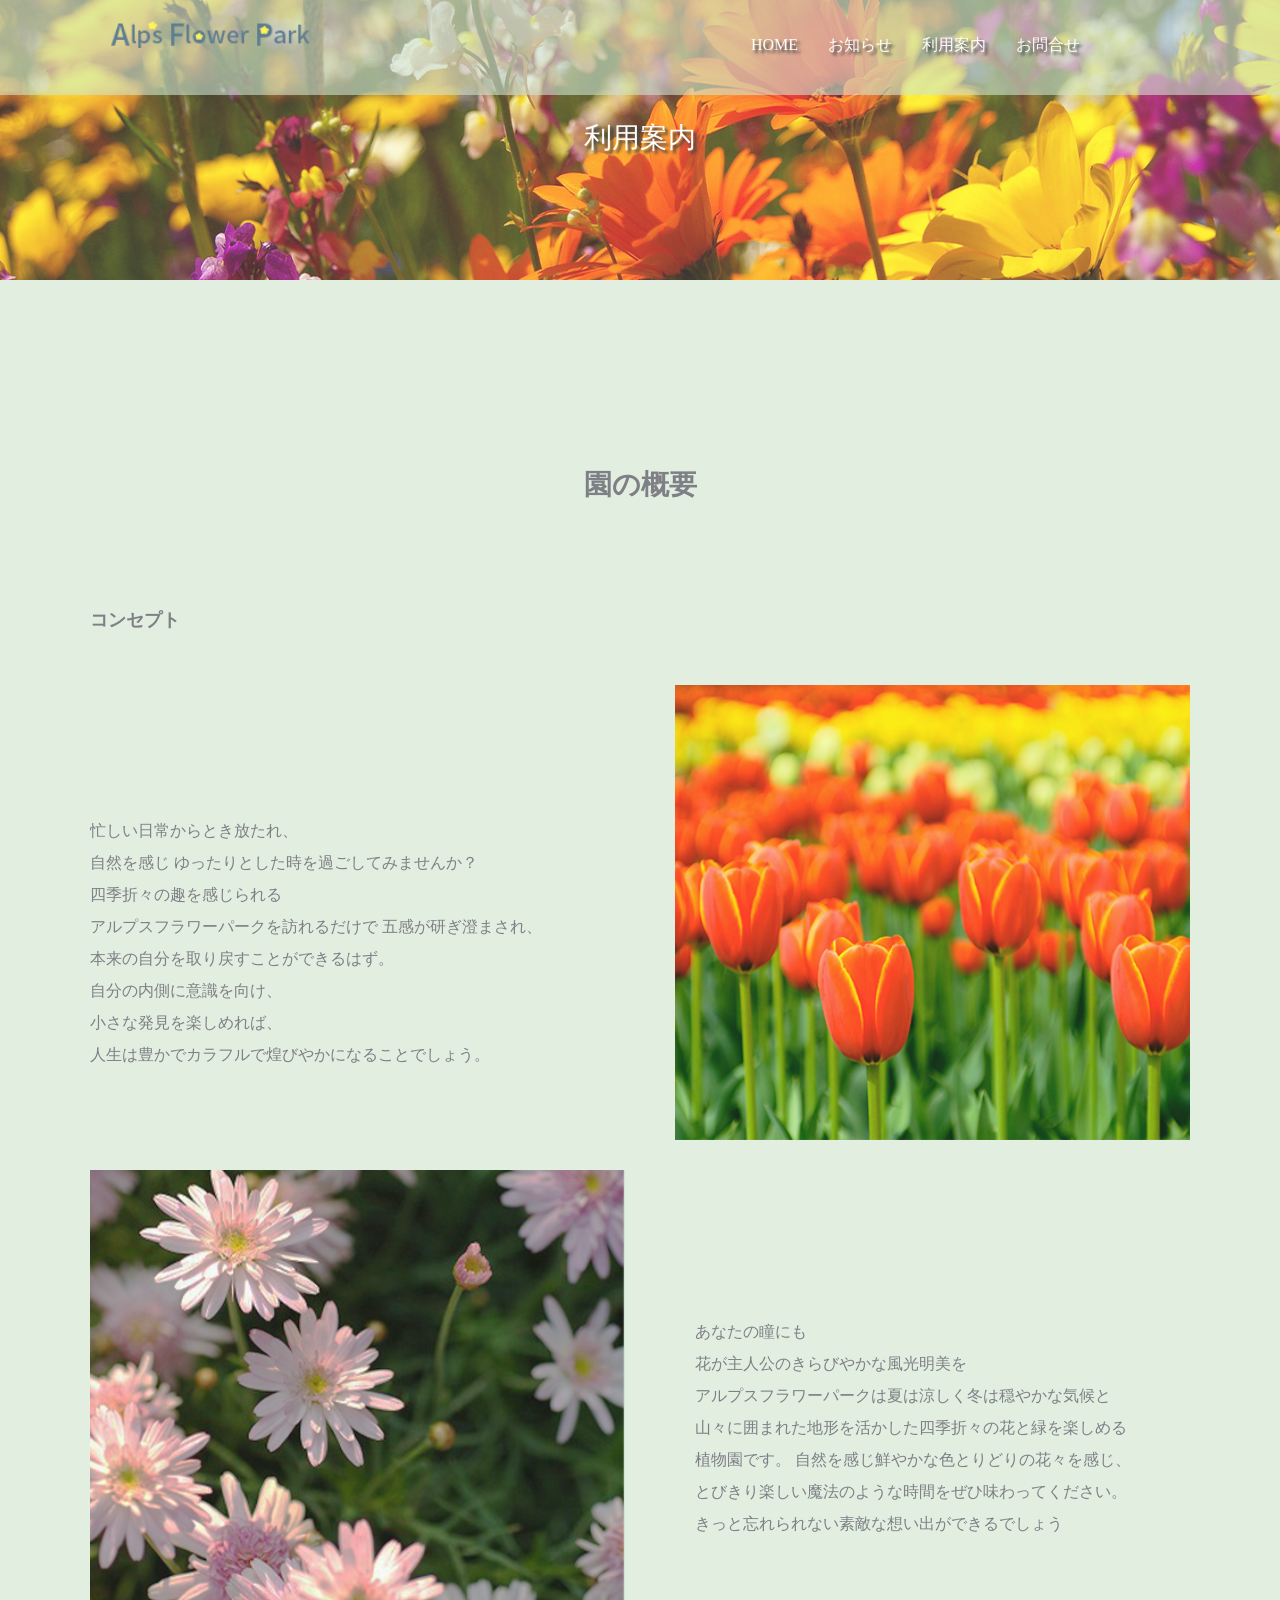
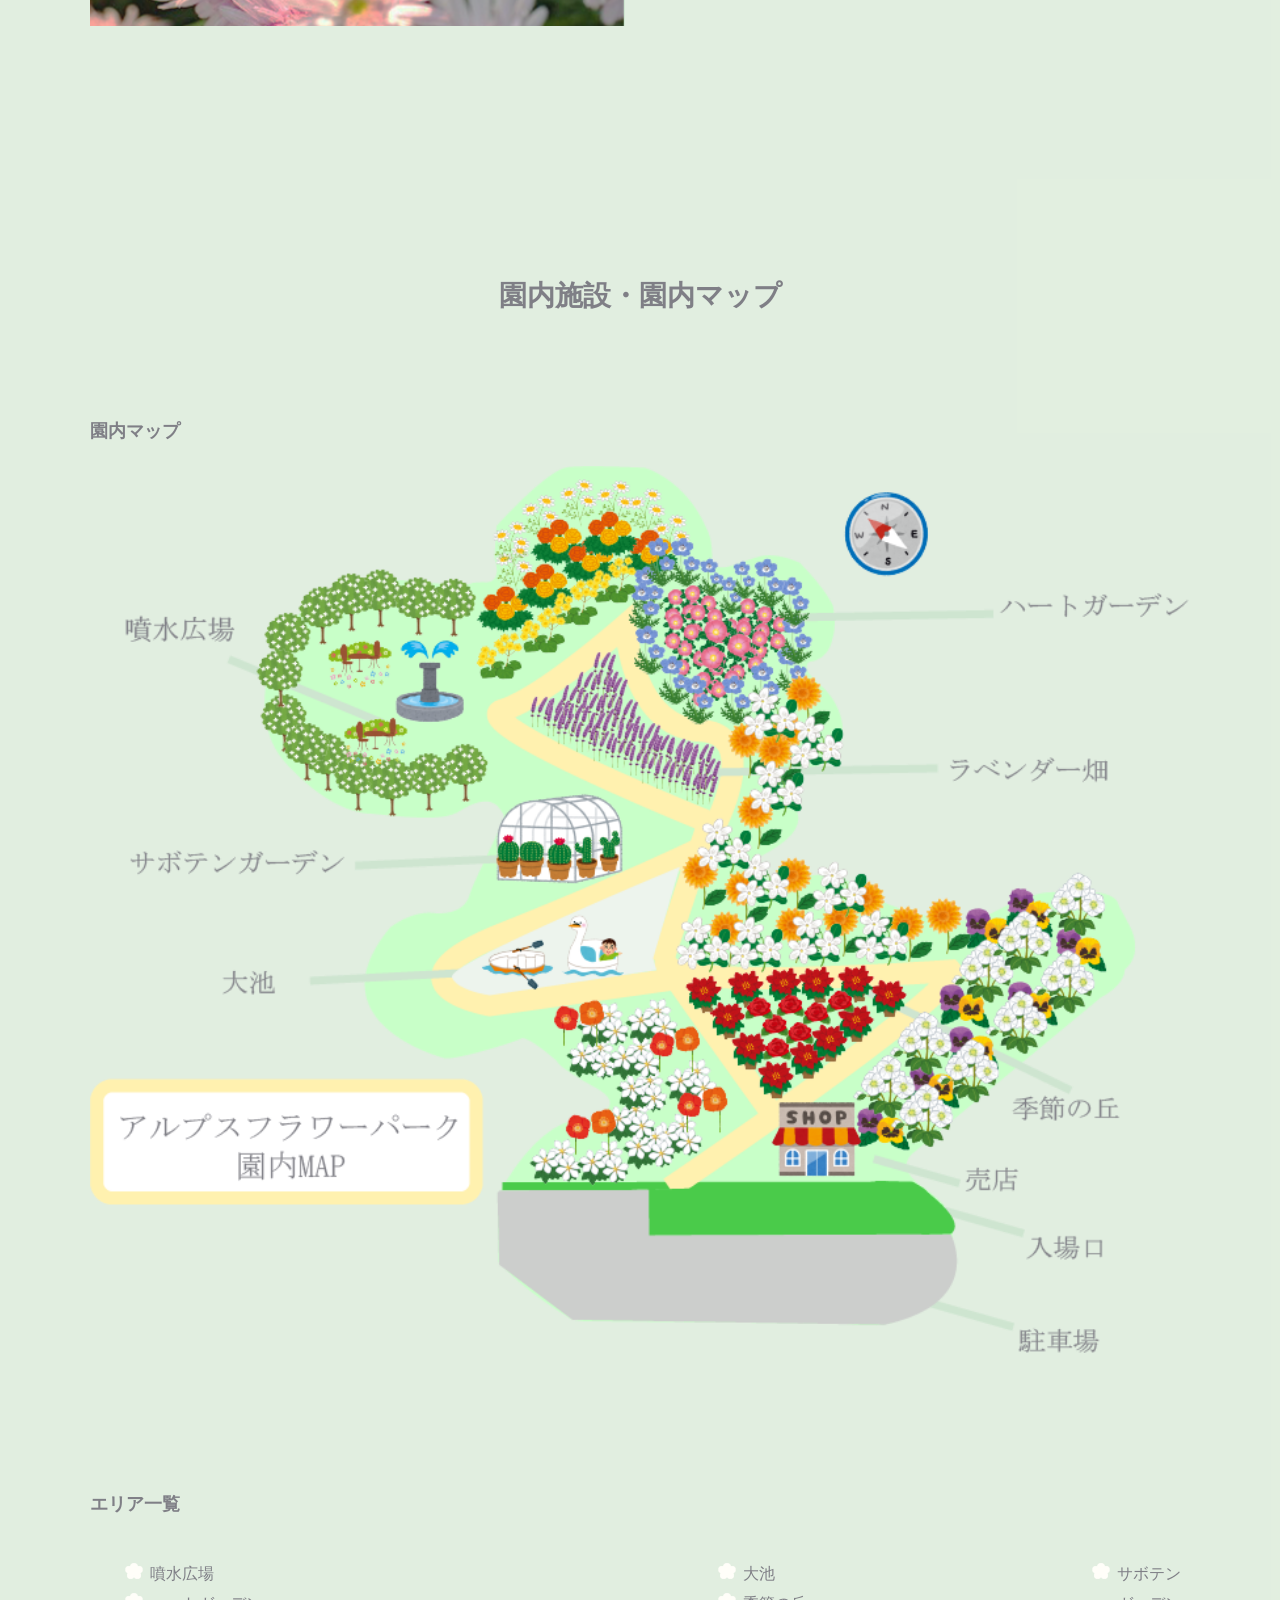
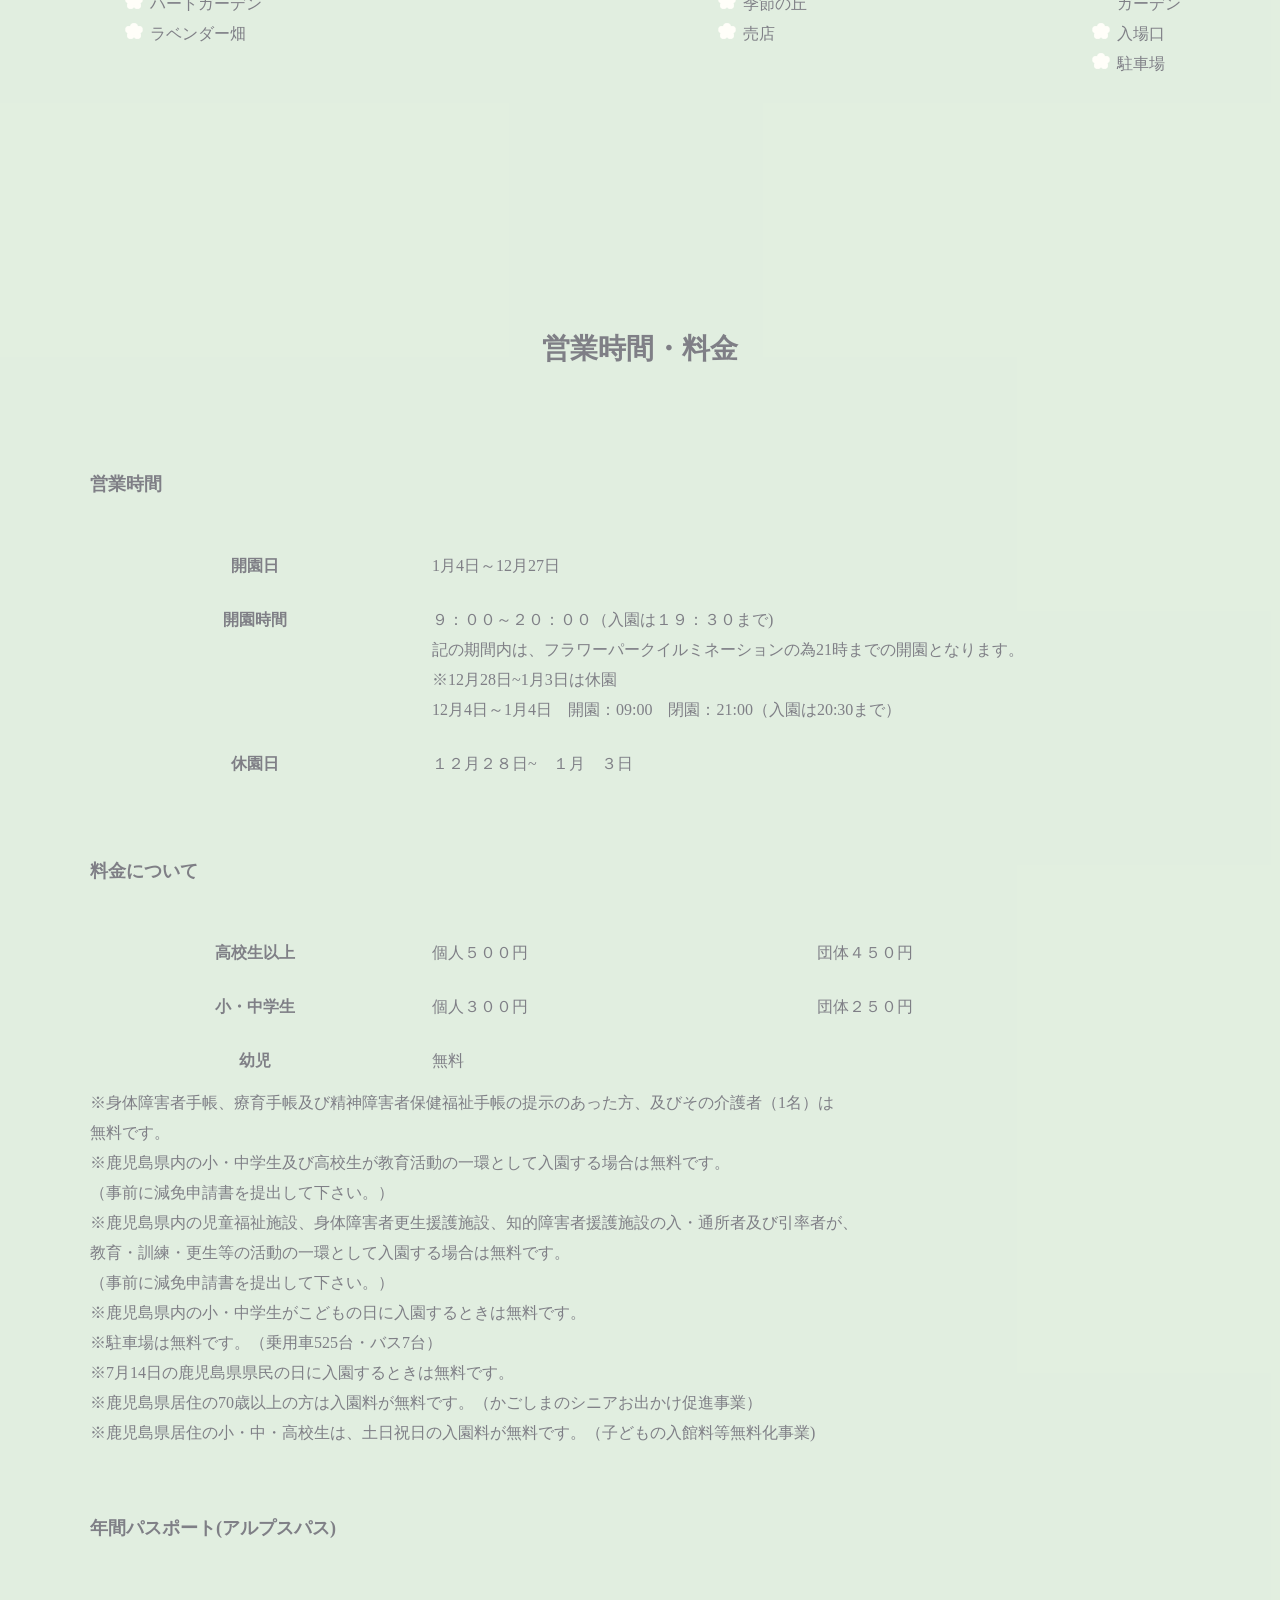
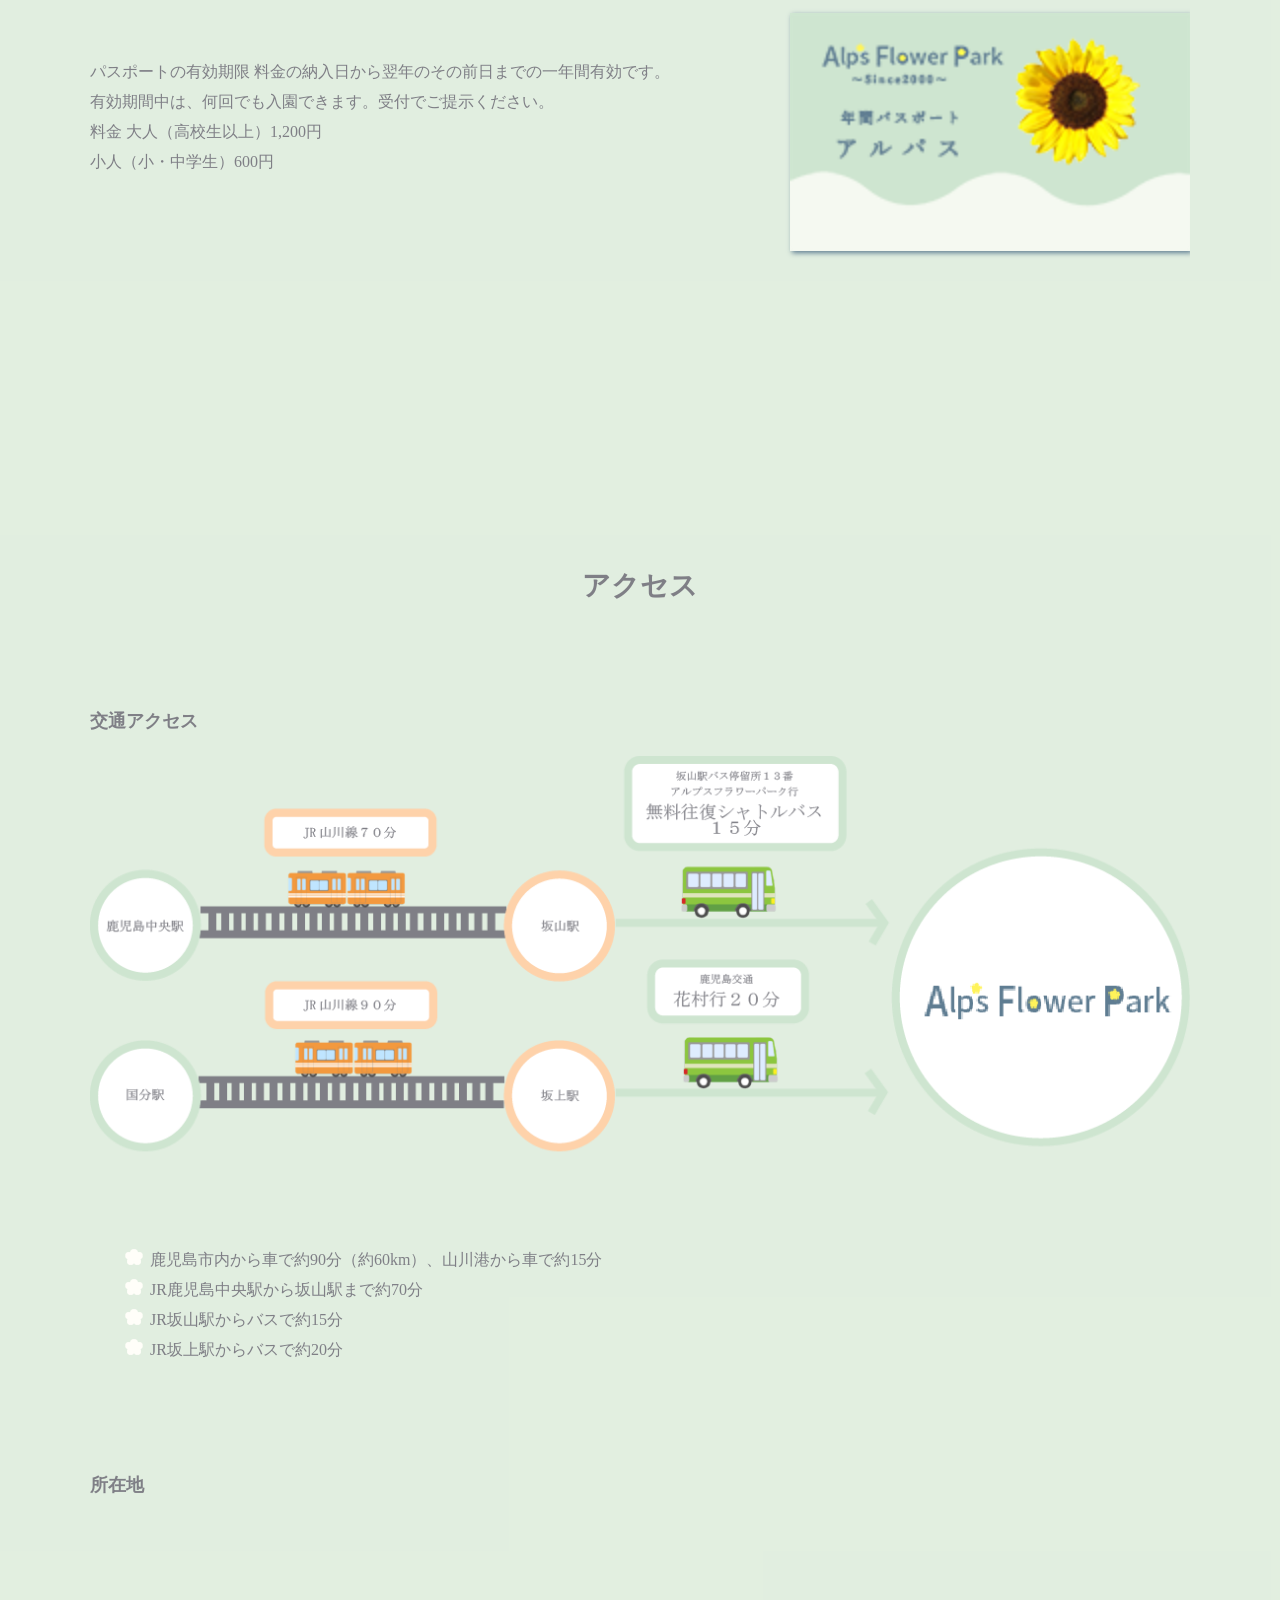
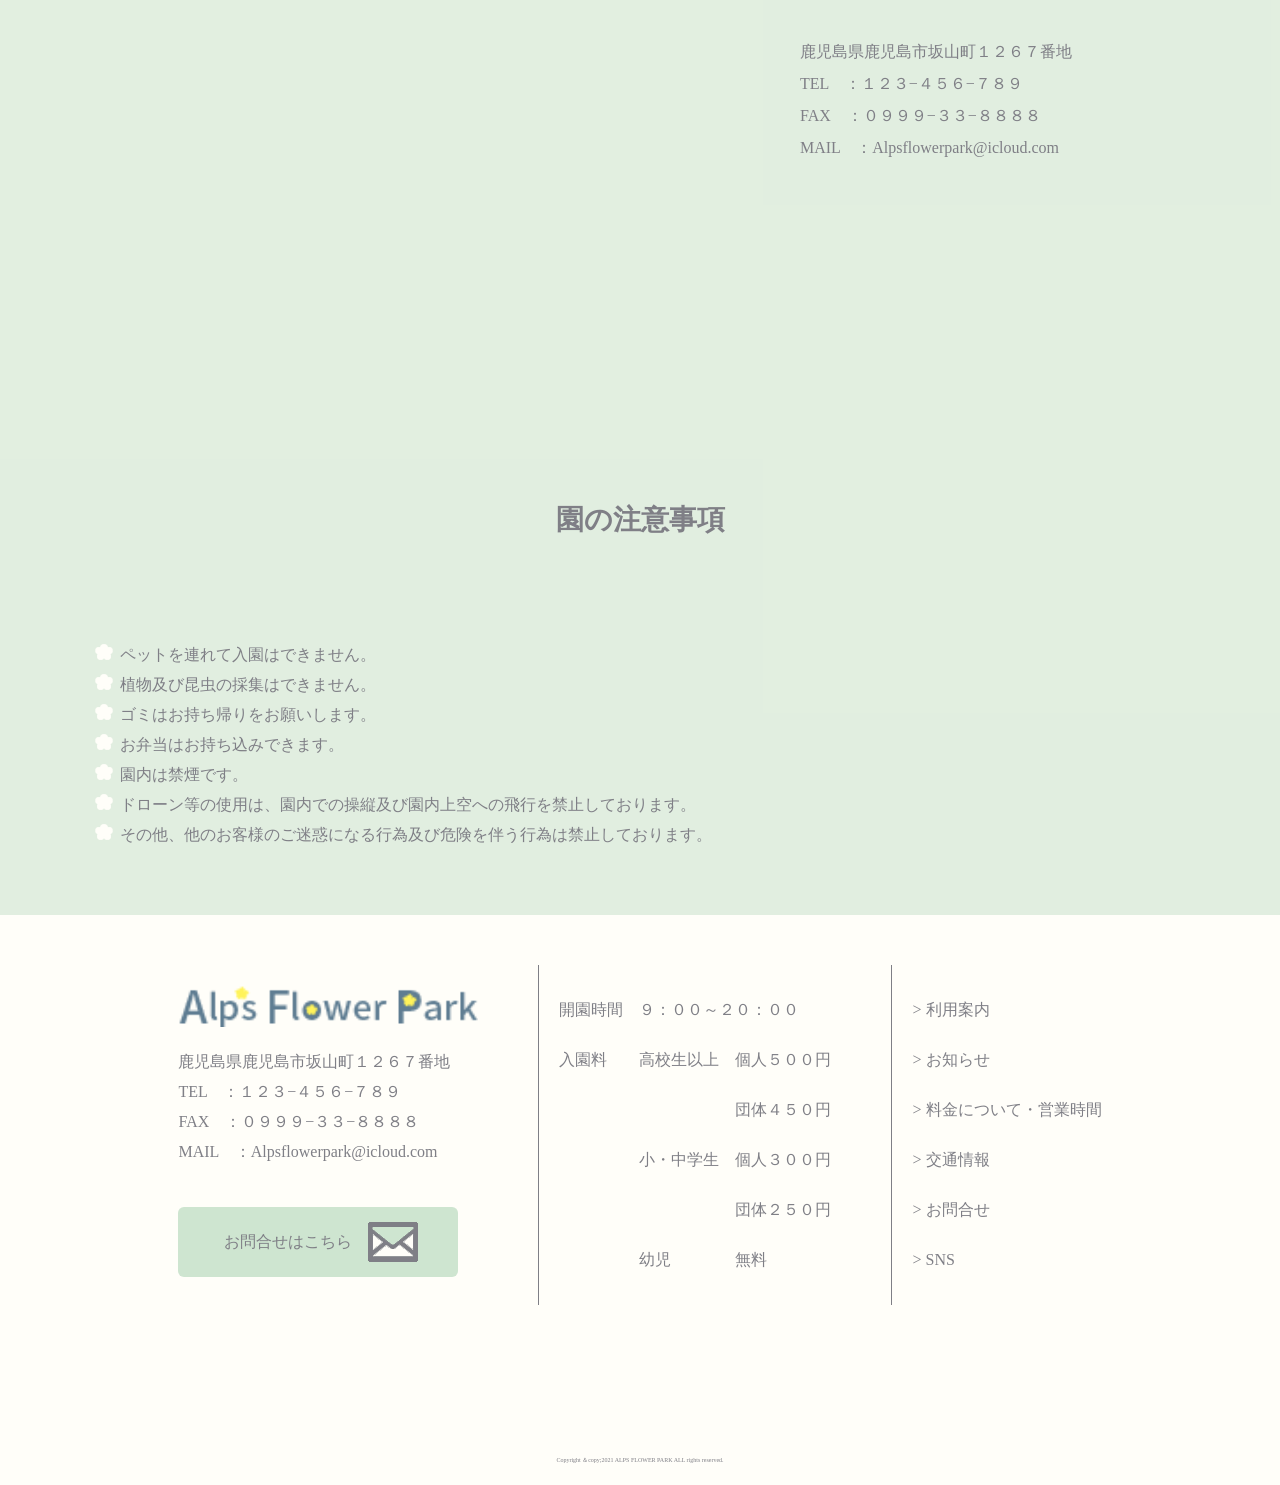
<file: index.html>
<!DOCTYPE html>
<html lang="ja">
    <head>
        <meta charset="UTF-8">
        <title>ALPS FLOWER PARK</title>

        <link rel="stylesheet" href="reset.css">
        <link rel="stylesheet" href="style.css">
 
    </head>
    <body id="indexpage">
        	<header class="indextopheader">
			<div class="indextop">
        <a href="base.html"><img src="images/logo.png" width="120px" id="headertopimage"></a>
                <nav>
                   <ul>
                       <li><a href="base.html">HOME</a></li>
                        <li><a href="news.html">お知らせ</a></li>
                        <li><a href="index.html">利用案内</a></li>
                       <li><a href="contact.html">お問合せ</a></li>
                   </ul>
               </nav>
		</div>
	</header>	

	<div id="contentsindex">
    	<div class="indexh1">利用案内</div>
		<section class="content">
		 	<h2>園の概要</h2>
		     <article id="indexconsept">
          <h3>コンセプト</h3>
      <p id="indexconseptp1">
			
			  忙しい日常からとき放たれ、<br>
        自然を感じ
        ゆったりとした時を過ごしてみませんか？<br>

        四季折々の趣を感じられる<br>
        アルプスフラワーパークを訪れるだけで
        五感が研ぎ澄まされ、<br>
        本来の自分を取り戻すことができるはず。<br>
        自分の内側に意識を向け、<br>
        小さな発見を楽しめれば、<br>
        人生は豊かでカラフルで煌びやかになることでしょう。<br>
      </p>
        <img src="images/indexconsept1.png" alt="" id="indexconsept1" >
      

        <img src="images/indexconsept2.png" alt="" id="indexconsept2" >
        <p id="indexconseptp2">
			
          あなたの瞳にも<br>
            花が主人公のきらびやかな風光明美を<br>
           アルプスフラワーパークは夏は涼しく冬は穏やかな気候と<br>
           山々に囲まれた地形を活かした四季折々の花と緑を楽しめる<br>
           植物園です。 自然を感じ鮮やかな色とりどりの花々を感じ、<br>
                とびきり楽しい魔法のような時間をぜひ味わってください。<br>
                きっと忘れられない素敵な想い出ができるでしょう
          
        </p>
       
			 </article>
            
       <h2>園内施設・園内マップ</h2>
		
       <article>
        <h3>園内マップ</h3>
        <img src="images/show.png" alt="" id="showyosshi"><br>
        </article>
        <article id="ennnaimappu">
          <h3>エリア一覧</h3>
          <ul id="ennnaimappu1">
            <li>噴水広場</li>
            <li>ハートガーデン</li>
            <li>ラベンダー畑</li>
            
          </ul>
          <ul id="ennnaimappu2">
            <li>大池</li>
            <li>季節の丘</li>
            <li>売店</li>
           
          </ul>
          <ul id="ennnaimappu3">
            <li>サボテンガーデン</li>
            <li>入場口</li>
            <li>駐車場</li>
          </ul>
          </article>
       
        <h2>営業時間・料金</h2>
			 <article>
	
        <h3>営業時間</h3>
        <article id="indexeigyoujikan">
          <table>
               <tr>
              <th>開園日</th>
              <td>	1月4日～12月27日</td>
               </tr>
     
               <tr>
                <th>開園時間</th>
                <td>９：００～２０：００（入園は１９：３０まで)<br>
                 記の期間内は、フラワーパークイルミネーションの為21時までの開園となります。<br>
                 ※12月28日~1月3日は休園<br>
                   12月4日～1月4日　開園：09:00　閉園：21:00（入園は20:30まで）
                </td>
              </tr>
              <tr>
                <th>休園日</th>
                <td>１２月２８日~　１月　３日</td>
              </tr>
         </table>
       </article> 
    

       <h3>料金について</h3>
       <article>
        <table>
          <tr>
         <th>高校生以上</th>
         <td>個人５００円</td>
         <td>団体４５０円</td>
          </tr>
          <tr>
           <th>小・中学生</th>
           <td>個人３００円</td>
           <td>団体２５０円</td>
         </tr>
         <tr>
           <th>幼児</th>
           <td>無料</td>
         </tr>
    </table>
    ※身体障害者手帳、療育手帳及び精神障害者保健福祉手帳の提示のあった方、及びその介護者（1名）は<br>
    無料です。</br>
    ※鹿児島県内の小・中学生及び高校生が教育活動の一環として入園する場合は無料です。</br>
    （事前に減免申請書を提出して下さい。）</br>
    ※鹿児島県内の児童福祉施設、身体障害者更生援護施設、知的障害者援護施設の入・通所者及び引率者が、<br>
    教育・訓練・更生等の活動の一環として入園する場合は無料です。<br>
    （事前に減免申請書を提出して下さい。）<br>
    ※鹿児島県内の小・中学生がこどもの日に入園するときは無料です。<br>
    ※駐車場は無料です。（乗用車525台・バス7台）<br>
    ※7月14日の鹿児島県県民の日に入園するときは無料です。<br>
    ※鹿児島県居住の70歳以上の方は入園料が無料です。（かごしまのシニアお出かけ促進事業）<br>
    ※鹿児島県居住の小・中・高校生は、土日祝日の入園料が無料です。（子どもの入館料等無料化事業)</br>
    </article>


    <h3>年間パスポート(アルプスパス)</h3>
      <article id="indexalupas">
        <p>
             パスポートの有効期限	料金の納入日から翌年のその前日までの一年間有効です。<br>
             有効期間中は、何回でも入園できます。受付でご提示ください。<br>
            料金	大人（高校生以上）1,200円<br>
            小人（小・中学生）600円<br></p>

                 <img src="images/pasparto.png" alt="">
      </article>
</article>



    <h2>アクセス</h2>
    
        <article class="indexaccess">
          <h3>交通アクセス</h3>
          <img src="images/koutuu.png" width="960px"><br>
          <ul>
            <li>鹿児島市内から車で約90分（約60km）、山川港から車で約15分</li>
            <li>JR鹿児島中央駅から坂山駅まで約70分</li>
            <li>JR坂山駅からバスで約15分</li>
            <li>JR坂上駅からバスで約20分</li>
          </ul>
          </article>


    
        <article id="shozaiti">
          <h3>所在地</h3>
		   <iframe src="https://www.google.com/maps/embed?pb=!1m14!1m8!1m3!1d13655.32507704955!2d130.5849148!3d31.169957!3m2!1i1024!2i768!4f13.1!3m3!1m2!1s0x0%3A0x86e43f4307693573!2z44OV44Op44Ov44O844OR44O844Kv44GL44GU44GX44G-!5e0!3m2!1sja!2sjp!4v1639962319095!5m2!1sja!2sjp" width="600px" height="250px" style="border:1px;" allowfullscreen="" loading="lazy"></iframe><br>
       <p>鹿児島県鹿児島市坂山町１２６７番地<br>
        TEL　：１２３−４５６−７８９<br>
        FAX　：０９９９−３３−８８８８<br>
        MAIL　：Alpsflowerpark@icloud.com<br></p>
			 </article>
       
       
       <h2>園の注意事項</h2>
       <article>
       <ul>
         <li>ペットを連れて入園はできません。</li>
         <li> 植物及び昆虫の採集はできません。</li>
         <li>ゴミはお持ち帰りをお願いします。</li>
         <li>お弁当はお持ち込みできます。</li>
         <li>園内は禁煙です。</li>
         <li>ドローン等の使用は、園内での操縦及び園内上空への飛行を禁止しております。</li>
         <li>その他、他のお客様のご迷惑になる行為及び危険を伴う行為は禁止しております。</li>
       </ul>
			 </article>
    </section>
	</div>
	         <footer>
           <div id="fdiv">           
            <div id="div1">
              <a href="base.html"><img src="images/logo.png"></a><br>
              <p>鹿児島県鹿児島市坂山町１２６７番地<br>
              TEL　：１２３−４５６−７８９<br>
              FAX　：０９９９−３３−８８８８<br>
              MAIL　：Alpsflowerpark@icloud.com<br></p>
              <a href="contact.html" class="contact">お問合せはこちら</a>
            </div>
  
            <div id="div2">
                開園時間　９：００～２０：００<br>
                入園料　　高校生以上　個人５００円<br>
                                  　　　　　　　　　　　団体４５０円<br>
                      　　　　　小・中学生　個人３００円<br>
                                   　　　　　　　　　　　団体２５０円<br>
                      　　　　　幼児　　　　無料<br>
  
            </div>




            <div id="div3">
            <a href="index.html">&gt; 利用案内</a><br>
            <a href="news.html">&gt; お知らせ</a><br>
            <a href="fee.html">&gt; 料金について・営業時間</a><br>
            <a href="access.html">&gt; 交通情報</a><br>
            <a href="contact.html">&gt; お問合せ</a><br>
            <a href="#">&gt; SNS</a><br>
            </div>
        </div>
         <div id="copyright">
           <small>Copyright ＆copy;2021 ALPS FLOWER PARK ALL rights reserved.</small>
          </div>
         </footer>
	</body>
</html>
</file>
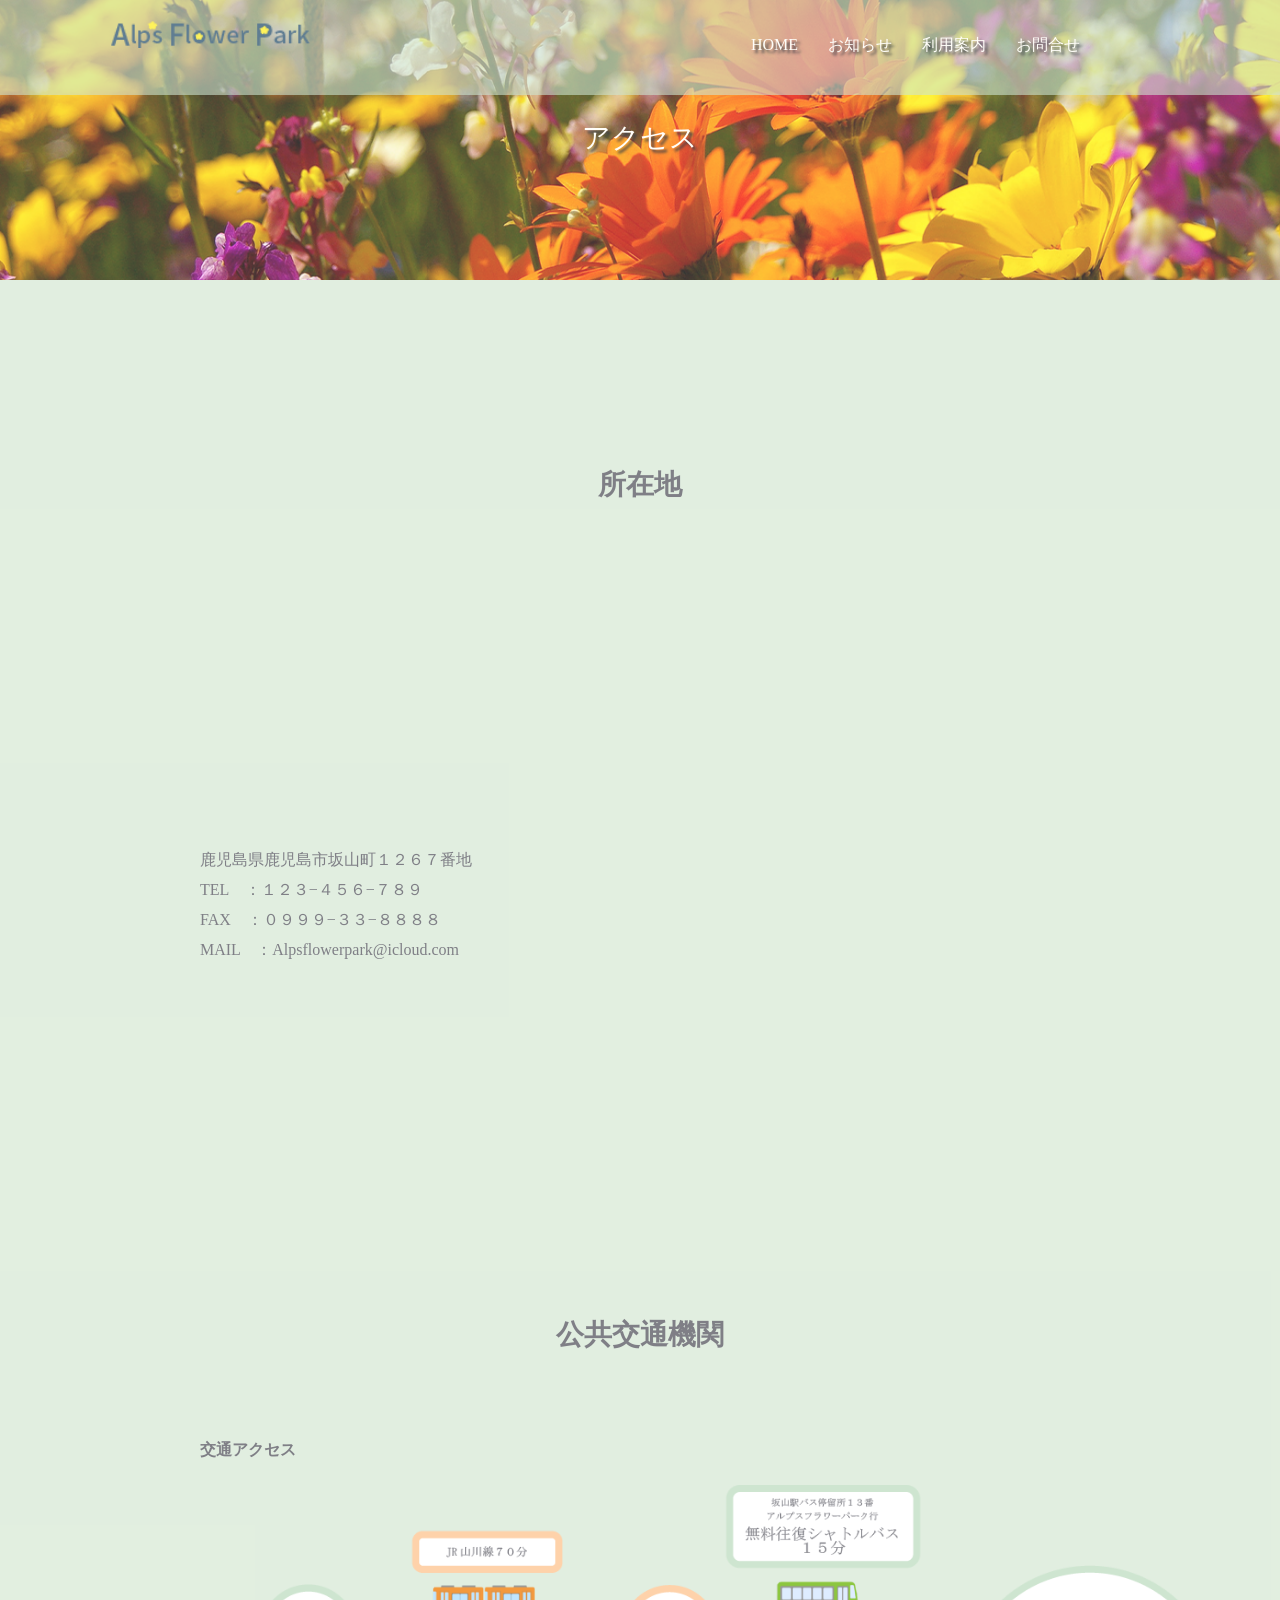
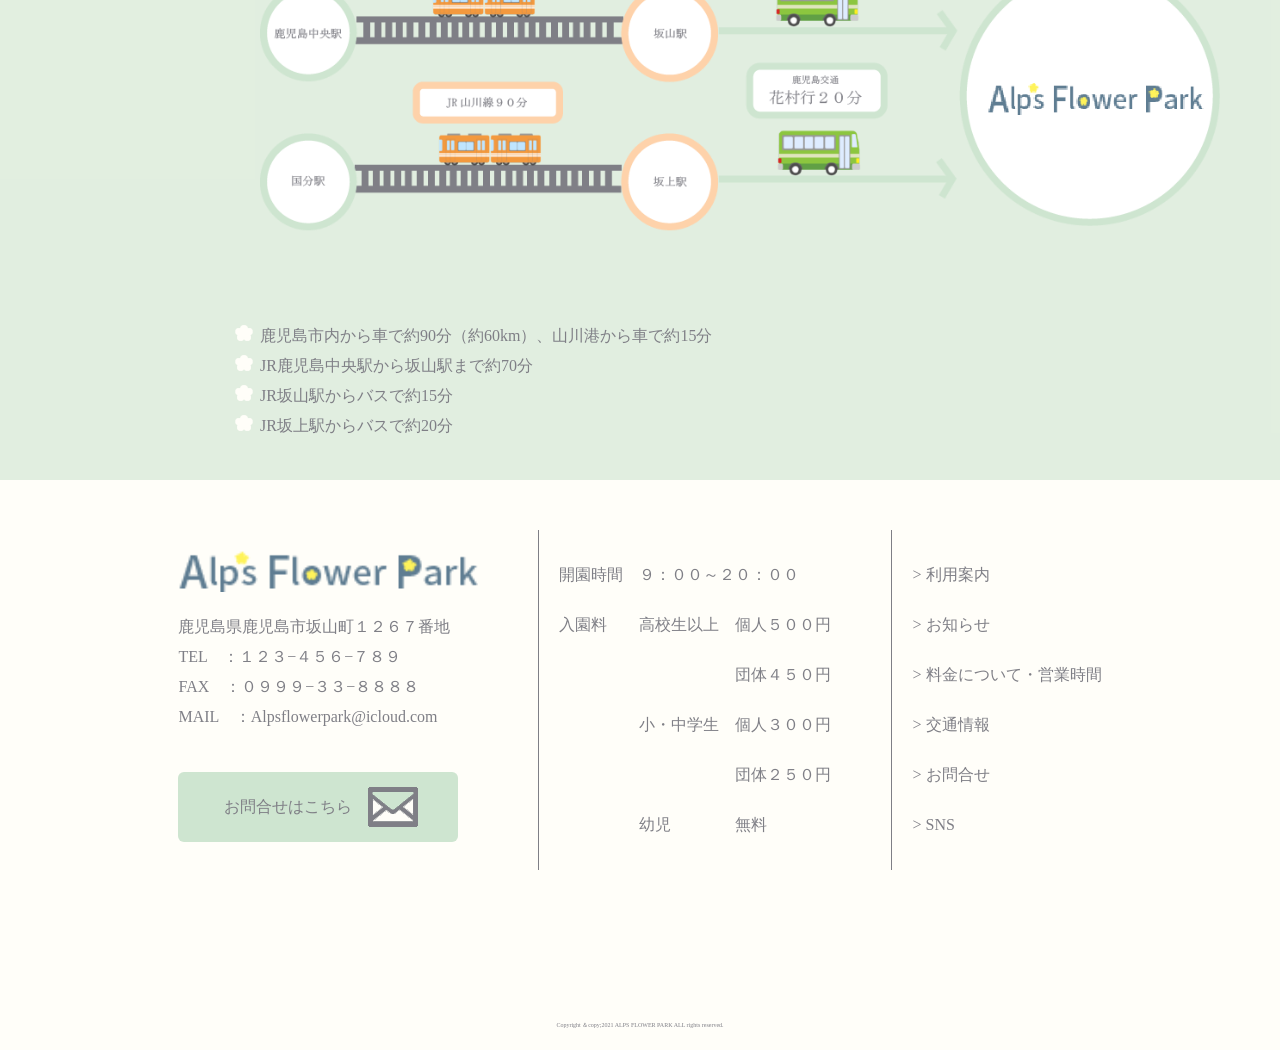
<file: access.html>
<!DOCTYPE html>
<html lang="ja">
    <head>
        <meta charset="UTF-8">
        <title>ALPS FLOWER PARK</title>

        <link rel="stylesheet" href="reset.css">
        <link rel="stylesheet" href="style.css">
 
    </head>
    <body id="accesspage">
        	<header class="indextopheader">
			<div class="indextop">
        <a href="base.html"><img src="images/logo.png" width="120px" id="headertopimage"></a>
                <nav>
                   <ul>
                       <li><a href="base.html">HOME</a></li>
                        <li><a href="news.html">お知らせ</a></li>
                        <li><a href="index.html">利用案内</a></li>
                       <li><a href="contact.html">お問合せ</a></li>
                   </ul>
               </nav>
		</div>
	</header>	

	<div id="contentsindex">
    	<div class="indexh1">アクセス</div>
		<section class="content">
      <div>
      <h2>所在地</h2>
      <article>
      <iframe src="https://www.google.com/maps/embed?pb=!1m14!1m8!1m3!1d13655.32507704955!2d130.5849148!3d31.169957!3m2!1i1024!2i768!4f13.1!3m3!1m2!1s0x0%3A0x86e43f4307693573!2z44OV44Op44Ov44O844OR44O844Kv44GL44GU44GX44G-!5e0!3m2!1sja!2sjp!4v1639962319095!5m2!1sja!2sjp" width="960px" height="250px" style="border:1px;" allowfullscreen="" loading="lazy"></iframe><br>
      <p>鹿児島県鹿児島市坂山町１２６７番地<br>
        TEL　：１２３−４５６−７８９<br>
        FAX　：０９９９−３３−８８８８<br>
        MAIL　：Alpsflowerpark@icloud.com<br></p>
    </article>
      </div>

      <div>
			<h2>公共交通機関</h2>
      <article class="indexaccess">
        <h3>交通アクセス</h3>
        <img src="images/koutuu.png" width="960px"><br>
        <ul>
          <li>鹿児島市内から車で約90分（約60km）、山川港から車で約15分</li>
          <li>JR鹿児島中央駅から坂山駅まで約70分</li>
          <li>JR坂山駅からバスで約15分</li>
          <li>JR坂上駅からバスで約20分</li>
        </ul>
        </article>
			 <ul>
    
      </div> 

   
    </section>
	</div>
	         <footer>
           <div id="fdiv">

            <div id="div1">
              <a href="base.html"><img src="images/logo.png"></a><br>
              <p>鹿児島県鹿児島市坂山町１２６７番地<br>
              TEL　：１２３−４５６−７８９<br>
              FAX　：０９９９−３３−８８８８<br>
              MAIL　：Alpsflowerpark@icloud.com<br></p>
              <a href="contact.html" class="contact">お問合せはこちら</a>
            </div>
  
            <div id="div2">
                開園時間　９：００～２０：００<br>
                入園料　　高校生以上　個人５００円<br>
                                  　　　　　　　　　　　団体４５０円<br>
                      　　　　　小・中学生　個人３００円<br>
                                   　　　　　　　　　　　団体２５０円<br>
                      　　　　　幼児　　　　無料<br>
  
            </div>
            <div id="div3">
            <a href="index.html">&gt; 利用案内</a><br>
            <a href="news.html">&gt; お知らせ</a><br>
            <a href="fee.html">&gt; 料金について・営業時間</a><br>
            <a href="access.html">&gt; 交通情報</a><br>
            <a href="contact.html">&gt; お問合せ</a><br>
            <a href="#">&gt; SNS</a><br>
            </div>
        </div>
         <div id="copyright">
           <small>Copyright ＆copy;2021 ALPS FLOWER PARK ALL rights reserved.</small>
          </div>
         </footer>
	</body>
</html>
</file>
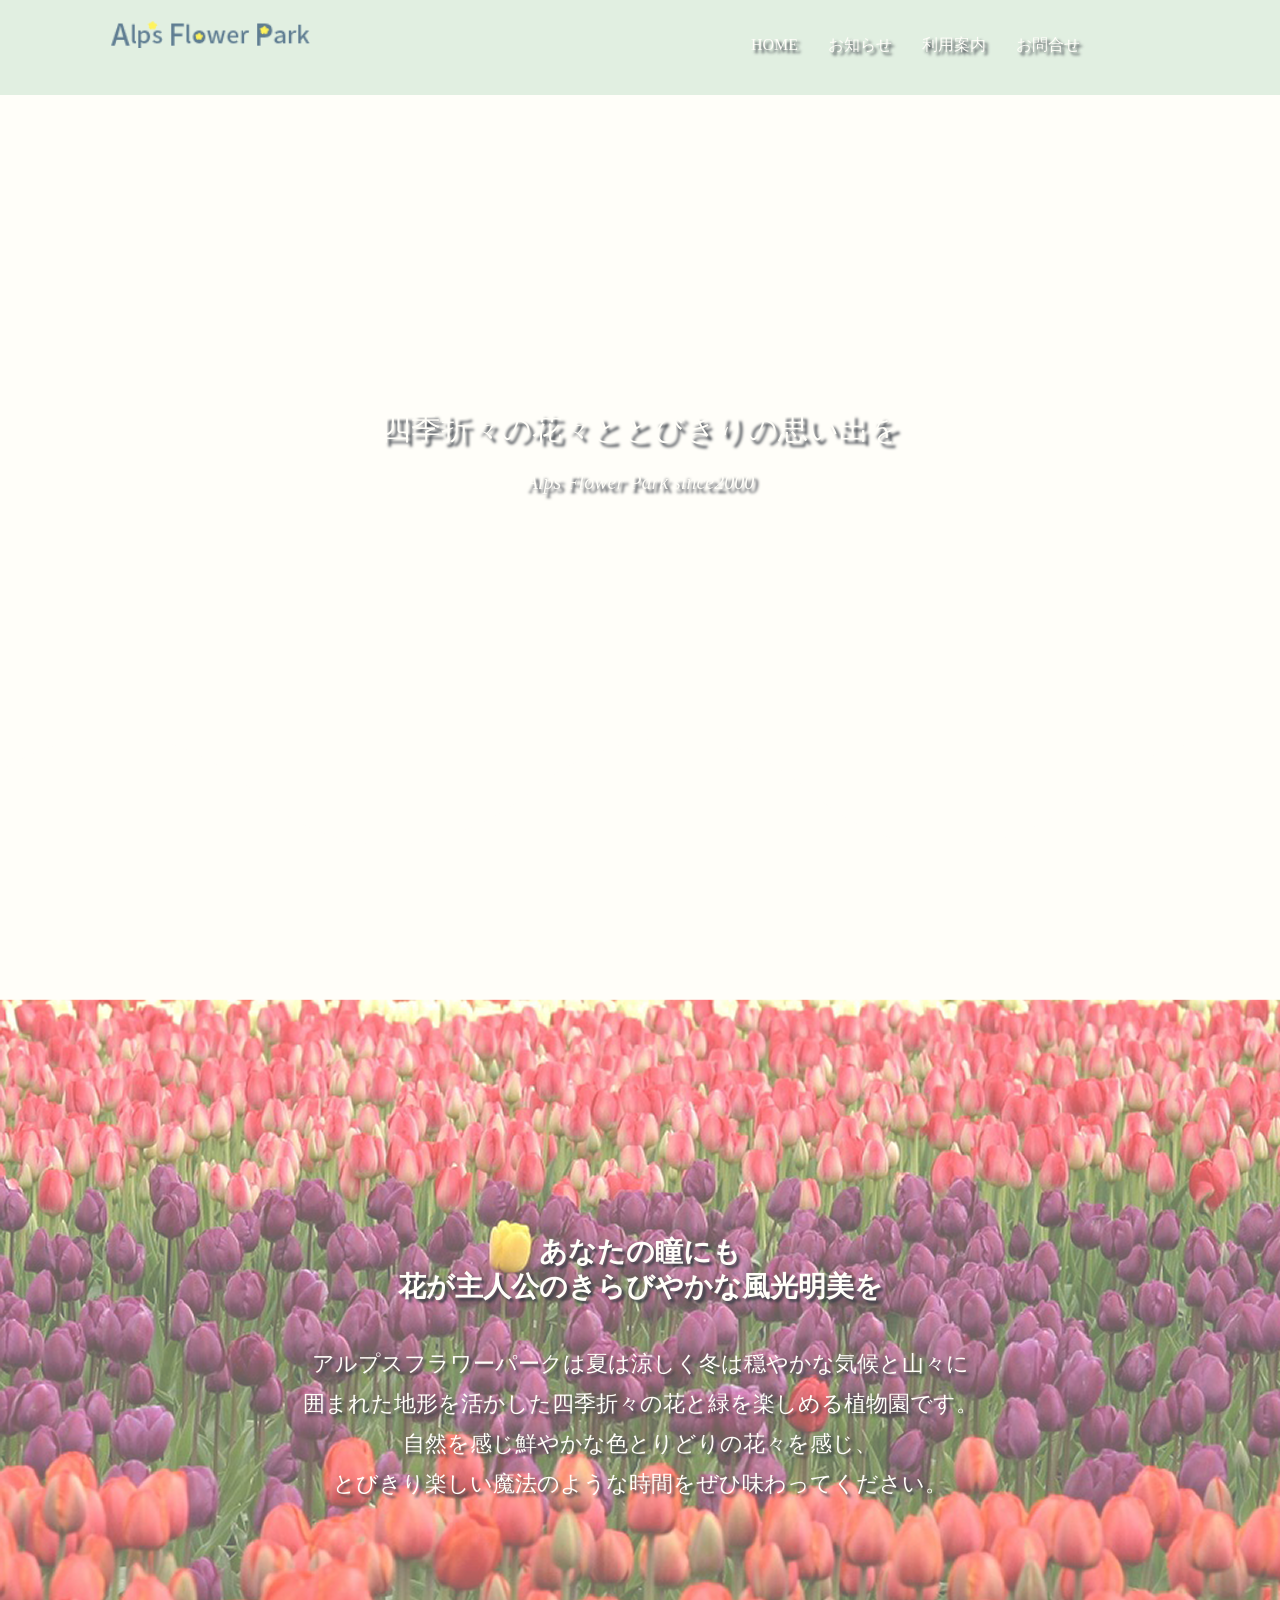
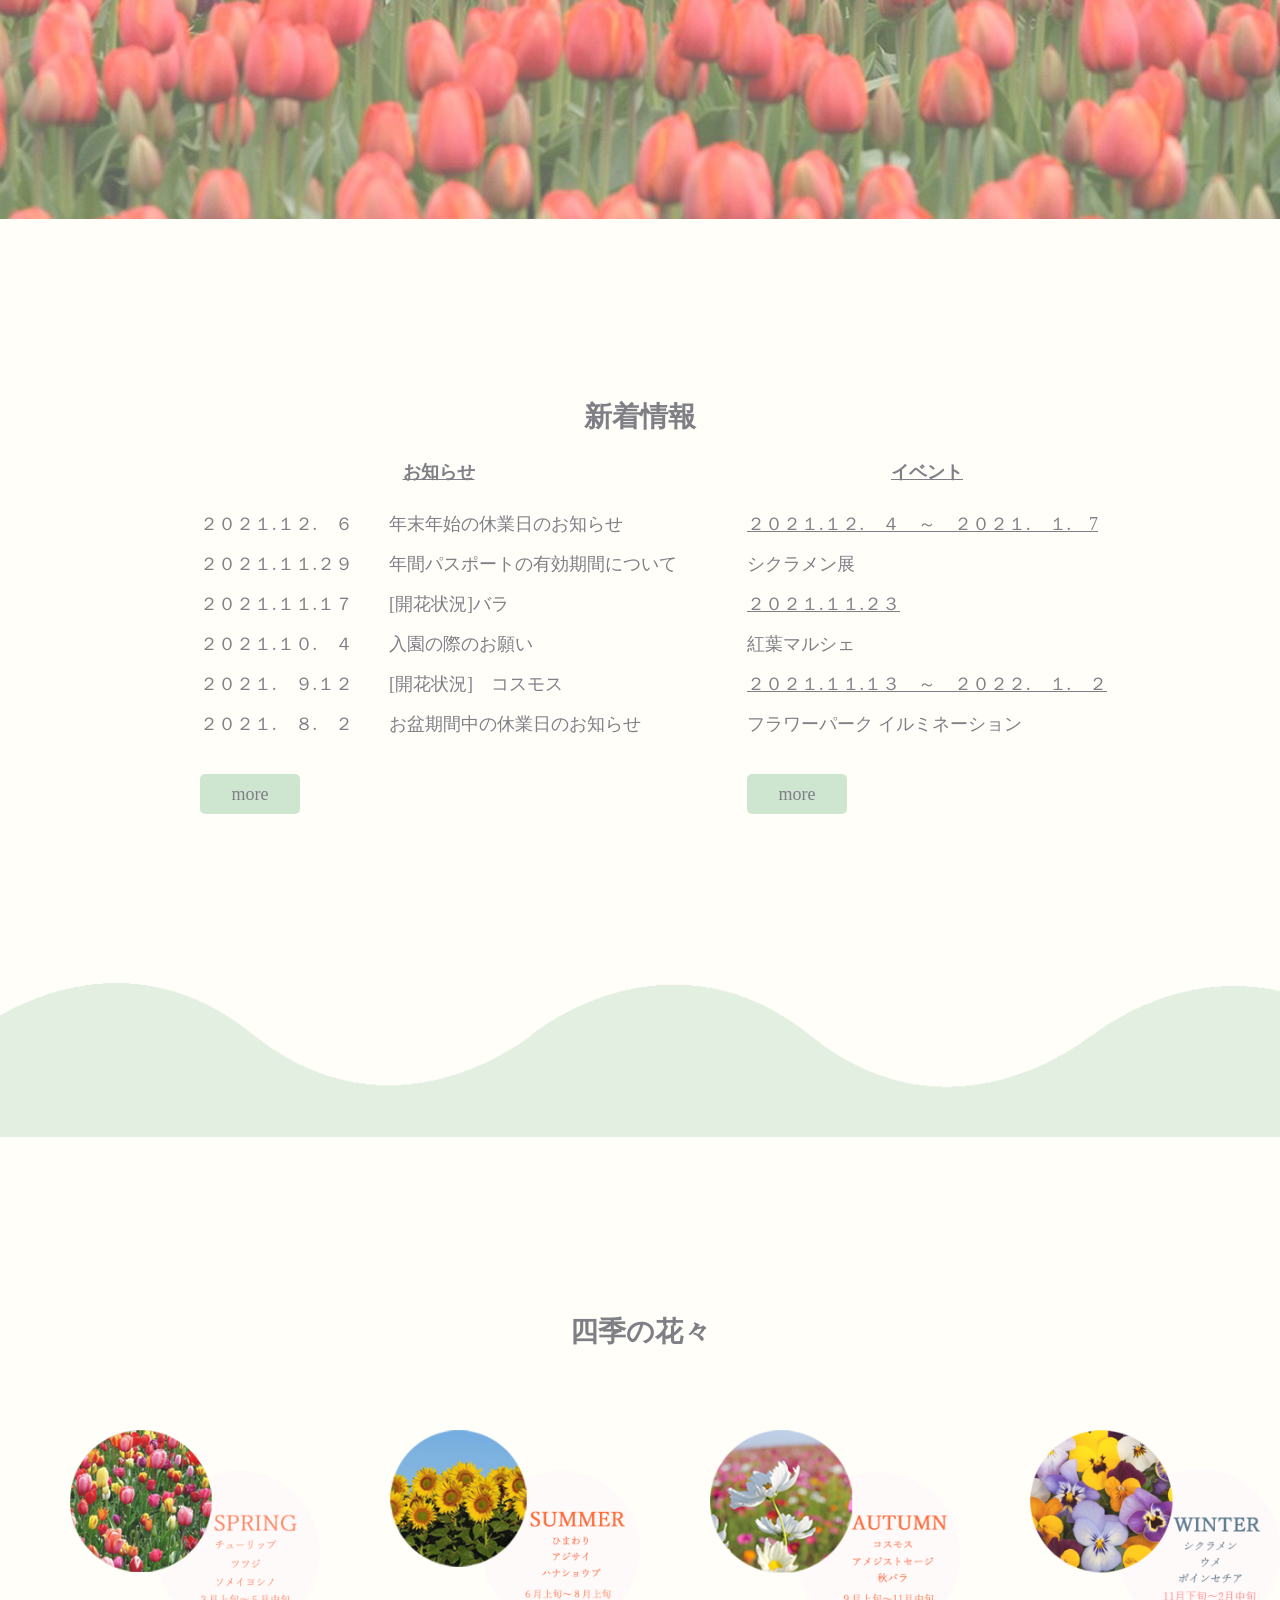
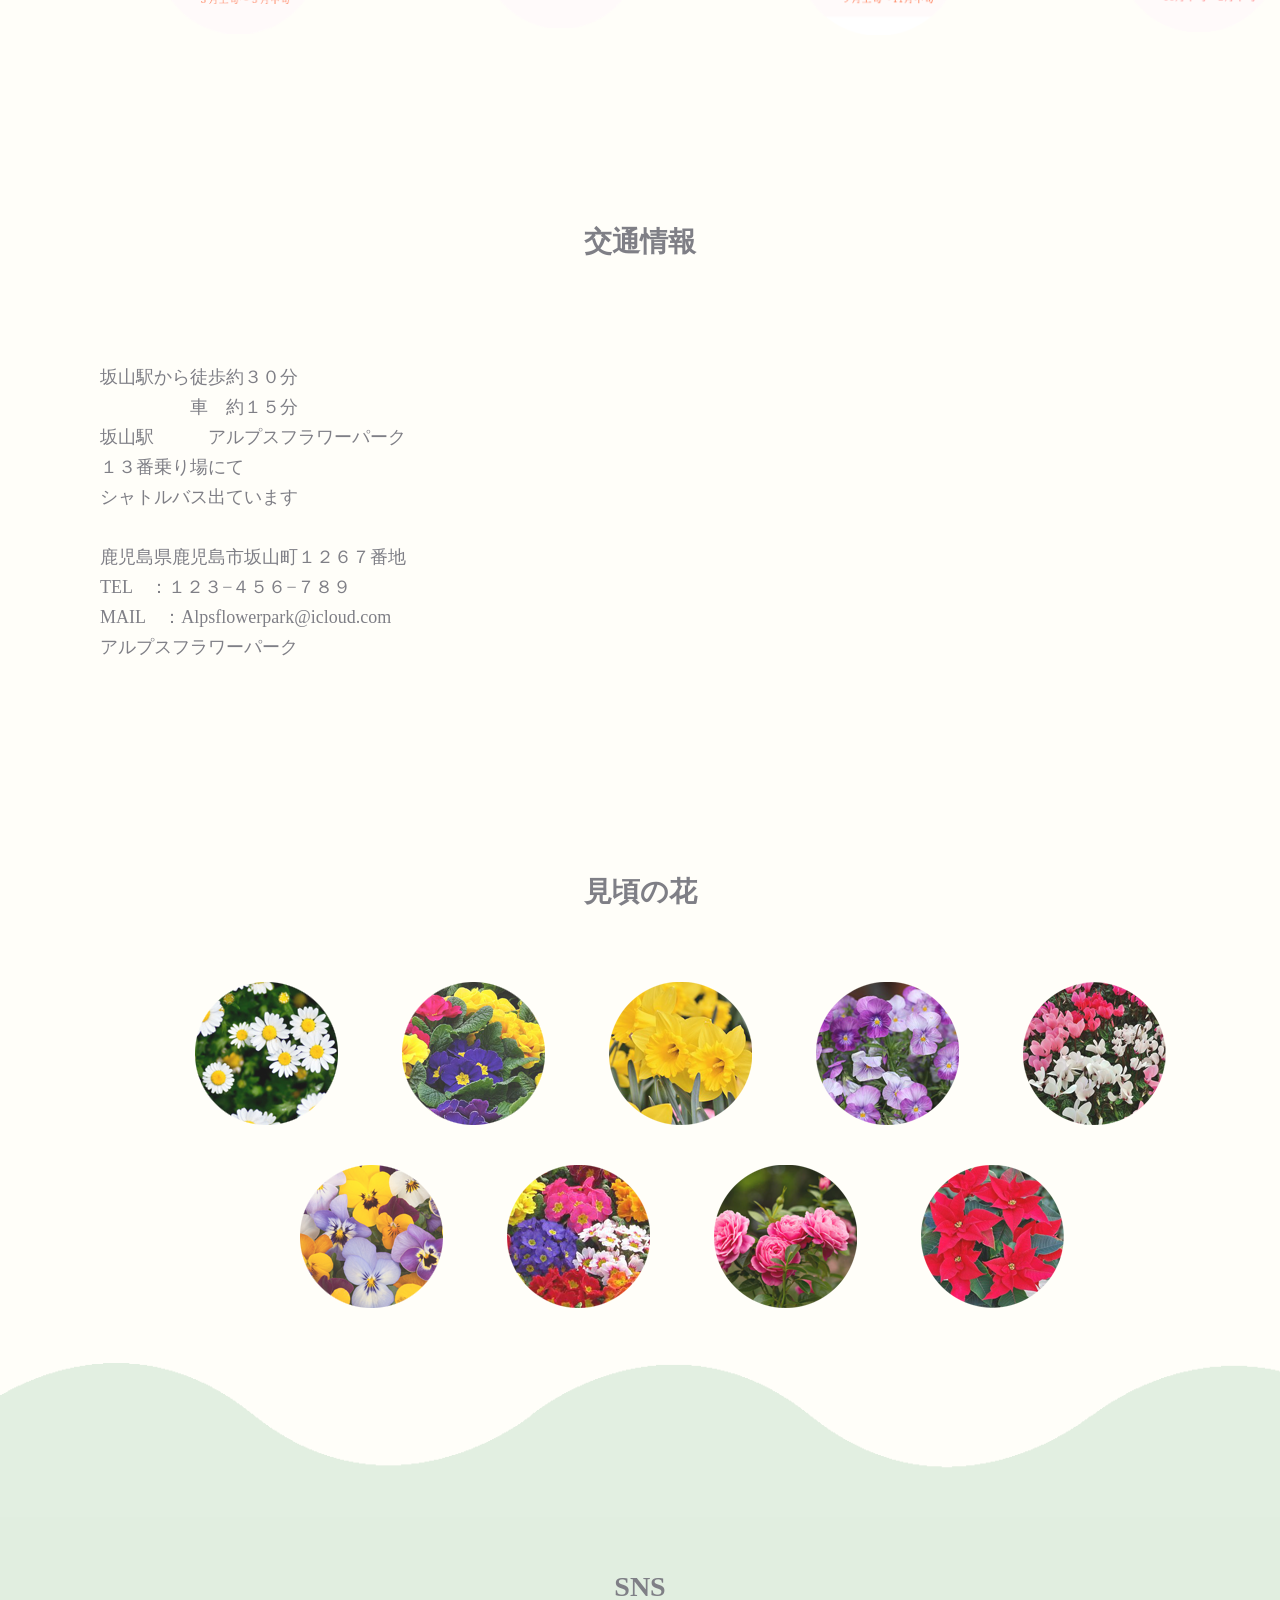
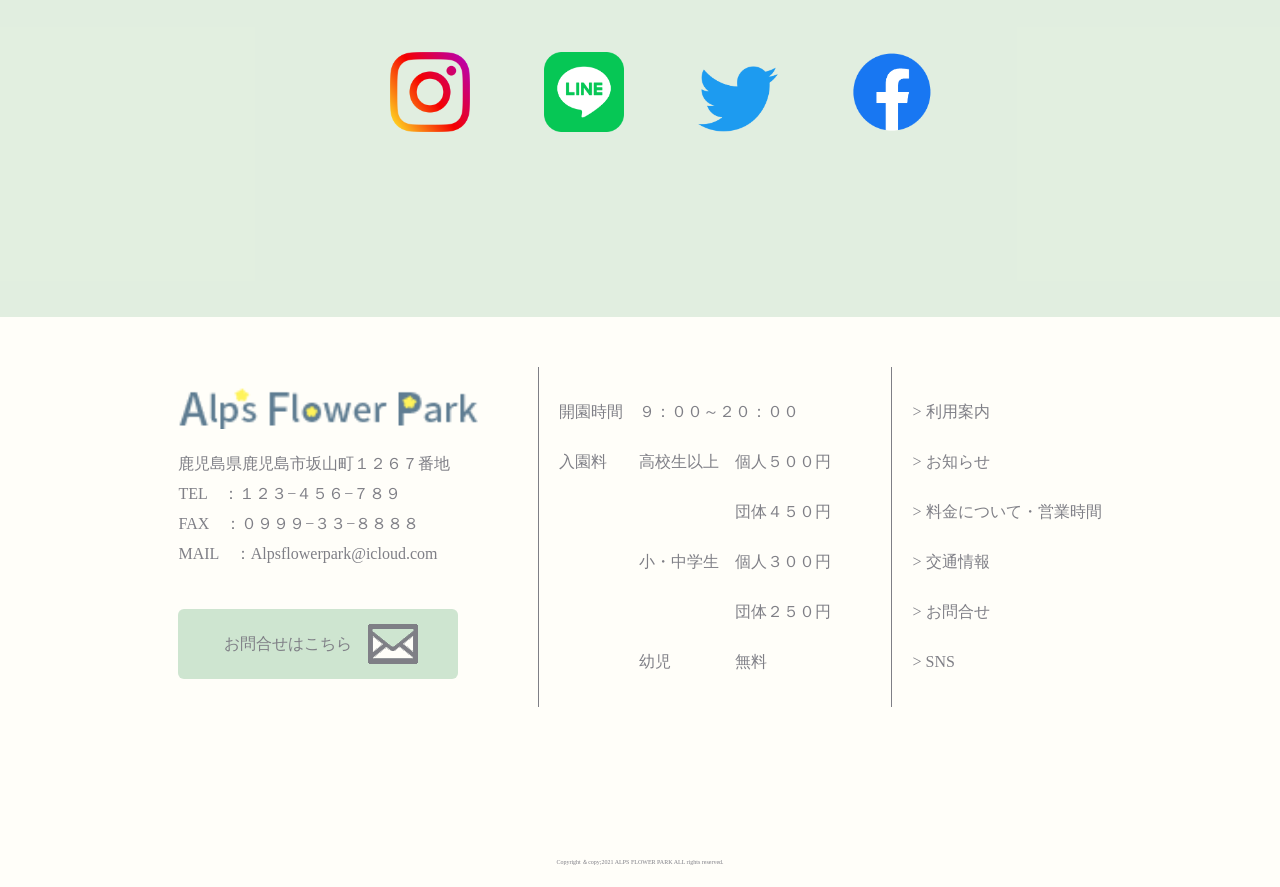
<file: base.html>
<!DOCTYPE html>
<html lang="ja">
    <head>
        <meta charset="UTF-8">
        <title>ALPS FLOWER PARK</title>

        <link rel="stylesheet" href="reset.css">
        <link rel="stylesheet" href="style.css">
 
    </head>

    <body id="toppage">
        <header id="top">
           <div id="headertop">
              <a href="base.html"><img src="images/logo.png" width="120px" class="headertopimage"></a>
                <nav>
                   <ul>
                       <li><a href="base.html">HOME</a></li>
                        <li><a href="news.html">お知らせ</a></li>
                        <li><a href="index.html">利用案内</a></li>
                       <li><a href="contact.html">お問合せ</a></li>
                   </ul>
               </nav>
           
          </div>

          <div class="slide">
            <div class="bgImg srcImage1"></div>
            <div class="bgImg srcImage2"></div>
            <div class="bgImg srcImage3"></div>
            <div id="catchphrase_image"></div>
          </div>

         <section>
                <p id="catchphrase">四季折々の花々ととびきりの思い出を<br>
                   <small>Alps Flower Park since2000</small>
                </p>       
              
              </section>
        </header>

   <div id="contents">
       <div id="main">

            <article id="aboutflowerpark">
                  <h1>あなたの瞳にも<br>
                    花が主人公のきらびやかな風光明美を</h1><br>
                   <p>アルプスフラワーパークは夏は涼しく冬は穏やかな気候と山々に<br>
                        囲まれた地形を活かした四季折々の花と緑を楽しめる植物園です。<br>
                        自然を感じ鮮やかな色とりどりの花々を感じ、<br>
                        とびきり楽しい魔法のような時間をぜひ味わってください。
                   </p>
            </article>
        
              <article class="newnews">
               <h4>新着情報</h4>

               <section class="news">
               <h3>お知らせ</h3>
               <p>
                <time datetime="2021-12-06">２０２１.１２.　６</time>　　年末年始の休業日のお知らせ<br>

                <time datetime="2021-11-29">２０２１.１１.２９</time>　　年間パスポートの有効期間について<br>
                
                <time datetime="2021-11-17">２０２１.１１.１７</time>　　[開花状況]バラ<br>
                
                <time datetime="2021-10-04">２０２１.１０.　４</time>　　入園の際のお願い<br>
                
                <time datetime="2021-09-12">２０２１.　９.１２</time>　　[開花状況]　コスモス<br>

                <time datetime="2021-08-02">２０２１.　８.　２</time>　　お盆期間中の休業日のお知らせ<br>
               </p>

               <p><a href="news.html" class="more">more</a></p>

              
               </section>

               <section class="ibent">
                   <h3>イベント</h3>
                   <p>
                
                        <time datetime="2021-12-04">２０２１.１２.　４　～　２０２１.　１.　7</time><br>      
                     シクラメン展<br>
                 
                        <time datetime="2021-11-23">２０２１.１１.２３</time><br>
                     紅葉マルシェ<br>
                
                        <time datetime="2021-11-13">２０２１.１１.１３　～　２０２２.　１.　２</time><br>      
                     フラワーパーク
                     イルミネーション<br>
                     
                   </p>
                   <p><a href="news.html" class="more">more</a></p>
               </section>
              </article>
             
              <article id="seasonalflowers">
                <h2>四季の花々</h2>
                <img src="images/spring.png" alt="" width="250px">
                <img src="images/summer.png" alt="" width="250px">
                <img src="images/autumn.png" alt="" width="250px">
                <img src="images/winter.png" alt="" width="250px">
              </article>
            
              <article class="access">
                <h2>交通情報</h2>
                  <div id="accessabout">
                 
                  <p>
                    坂山駅から徒歩約３０分<br>
                    　　　　　車　約１５分<br>
                    坂山駅　　　アルプスフラワーパーク<br>
                    
                    １３番乗り場にて<br>
                    シャトルバス出ています<br>
                  </p>
                  <p>
                    鹿児島県鹿児島市坂山町１２６７番地<br>
                    TEL　：１２３−４５６−７８９<br>
                    MAIL　：Alpsflowerpark@icloud.com<br>
                    アルプスフラワーパーク<br>
                  </p>
                  </div>
                  <iframe src="https://www.google.com/maps/embed?pb=!1m14!1m8!1m3!1d13655.32507704955!2d130.5849148!3d31.169957!3m2!1i1024!2i768!4f13.1!3m3!1m2!1s0x0%3A0x86e43f4307693573!2z44OV44Op44Ov44O844OR44O844Kv44GL44GU44GX44G-!5e0!3m2!1sja!2sjp!4v1639962319095!5m2!1sja!2sjp" width="450px" height="250px" style="border:1px;" allowfullscreen="" loading="lazy"></iframe>
                         </article>

              <article class="flowernow">
                  <h2>見頃の花</h2>

                  <figure id="odd">
                      <a href="flowernow.html"><img src="images/flowernow1.png"></a>
                      <a href="flowernow.html"><img src="images/flowernow3.png"></a>
                      <a href="flowernow.html"><img src="images/flowernow5.png"></a>
                      <a href="flowernow.html"><img src="images/flowernow7.png"></a>
                      <a href="flowernow.html"><img src="images/flowernow9.png"></a>
                  </figure>
                  <figure id="even">
                    <a href="flowernow.html"> <img src="images/flowernow2.png"></a>
                    <a href="flowernow.html"> <img src="images/flowernow4.png"></a>
                    <a href="flowernow.html"><img src="images/flowernow6.png"></a>
                    <a href="flowernow.html"><img src="images/flowernow8.png"></a>
                  </figure>
               </article>

               <article id="sns">
                   <h4>SNS</h4>
                   <figure>
                   <a href="#"> <img src="images/Instagram_Glyph_Gradient_RGB.png " width="80px"></a>
                   <a href="#"> <img src="images/LINE_Brand_icon.png" width="80px"></a>
                   <a href="#"><img src="images/2021 Twitter logo - blue.png" width="80px"></a>
                   <a href="#"><img src="images/f_logo_RGB-Blue_114.png" width="80px"></a>
                   </figure>

               </article>
           



       </div>
   </div>


         <footer>
           <div id="fdiv">

           
          <div id="div1">
            <a href="base.html"><img src="images/logo.png"></a><br>
            <p>鹿児島県鹿児島市坂山町１２６７番地<br>
            TEL　：１２３−４５６−７８９<br>
            FAX　：０９９９−３３−８８８８<br>
            MAIL　：Alpsflowerpark@icloud.com<br></p>
            <a href="contact.html" class="contact">お問合せはこちら</a>
          </div>

          <div id="div2">
              開園時間　９：００～２０：００<br>
              入園料　　高校生以上　個人５００円<br>
                                　　　　　　　　　　　団体４５０円<br>
                    　　　　　小・中学生　個人３００円<br>
                                 　　　　　　　　　　　団体２５０円<br>
                    　　　　　幼児　　　　無料<br>

          </div>
          <div id="div3">
          <a href="index.html">&gt; 利用案内</a><br>
          <a href="news.html">&gt; お知らせ</a><br>
          <a href="fee.html">&gt; 料金について・営業時間</a><br>
          <a href="access.html">&gt; 交通情報</a><br>
          <a href="contact.html">&gt; お問合せ</a><br>
          <a href="#">&gt; SNS</a><br>
          </div>
        </div>
         <div id="copyright">
           <small>Copyright ＆copy;2021 ALPS FLOWER PARK ALL rights reserved.</small>
          </div>
         </footer>

        

    </body>
  
</html>
</file>
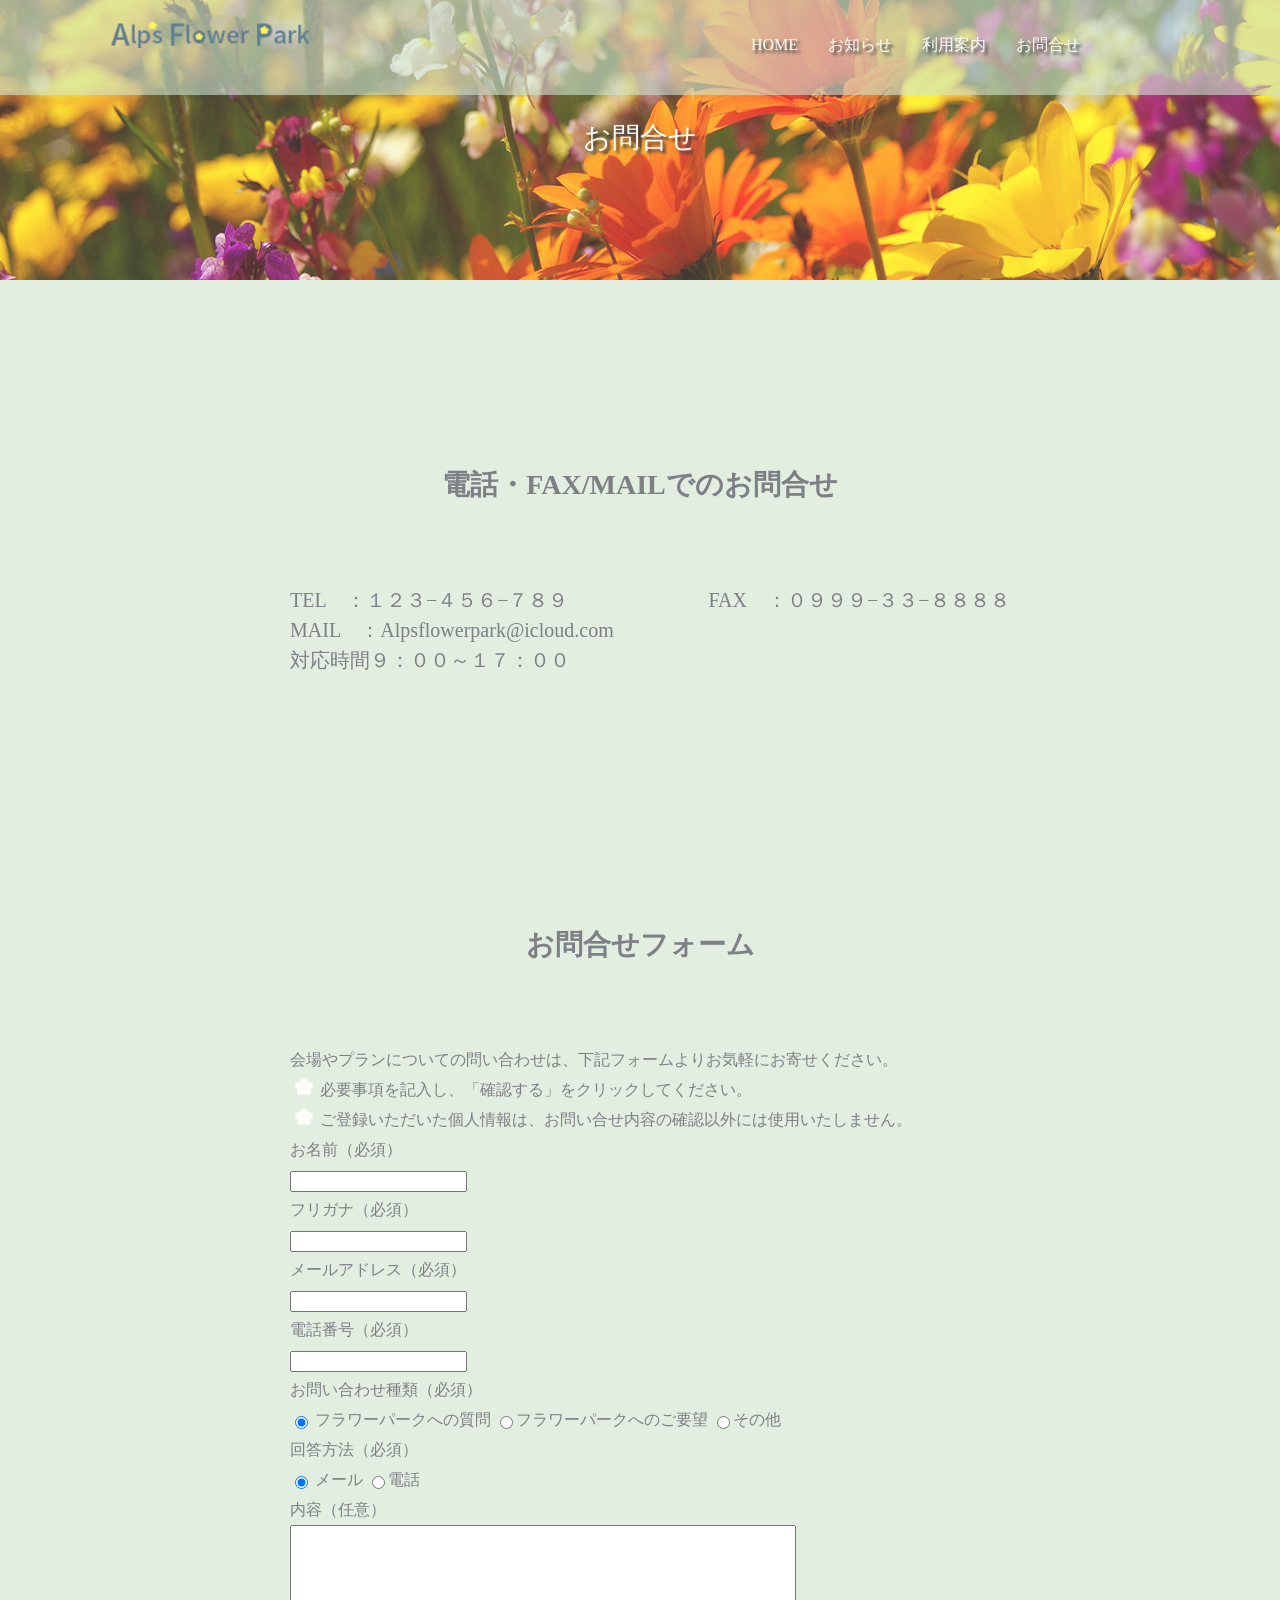
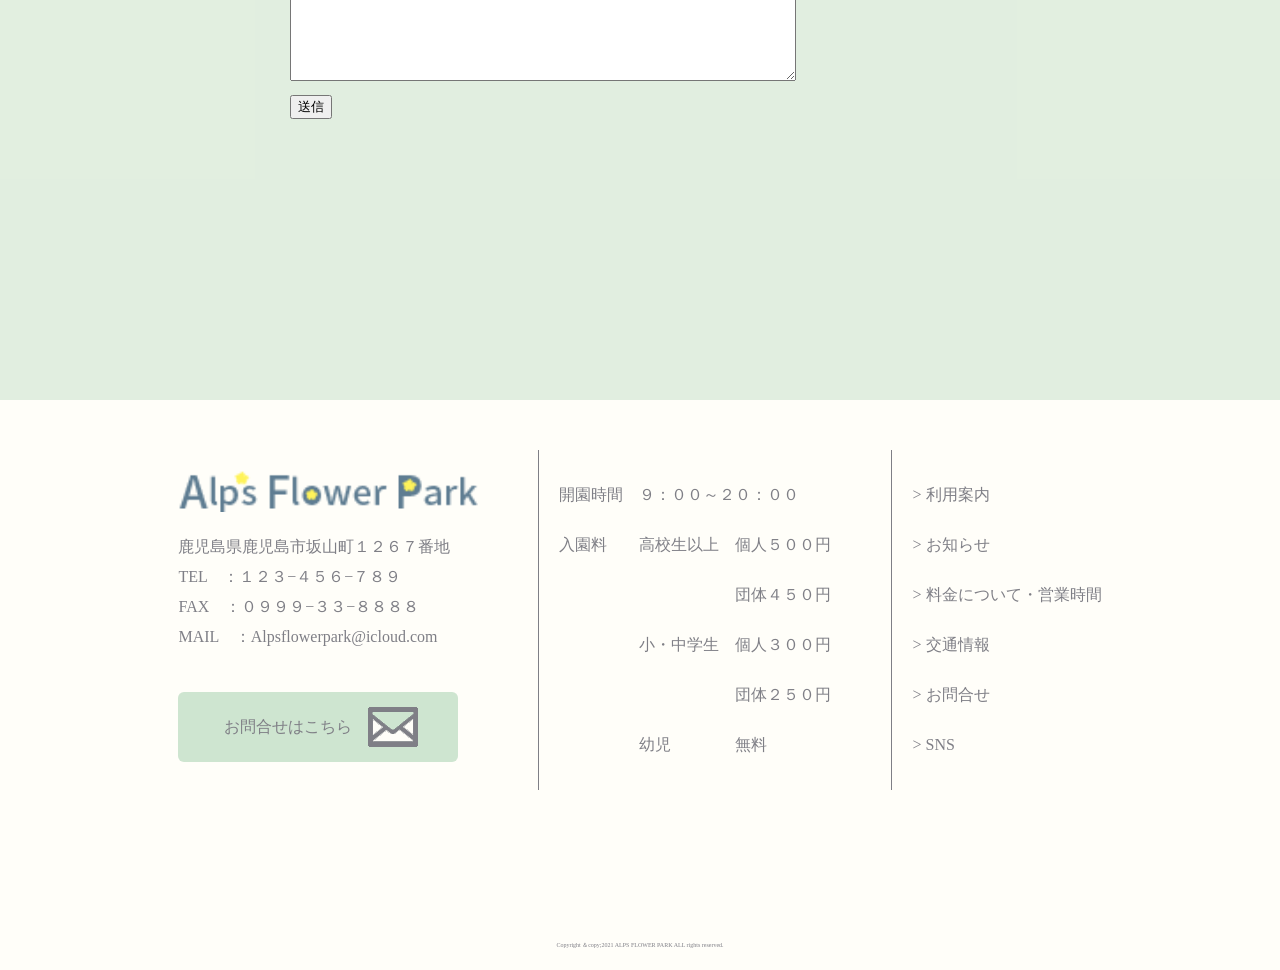
<file: contact.html>
<!DOCTYPE html>
<html lang="ja">
    <head>
        <meta charset="UTF-8">
        <title>ALPS FLOWER PARK</title>

        <link rel="stylesheet" href="reset.css">
        <link rel="stylesheet" href="style.css">
 
    </head>
    <body id="indexpage">
        	<header class="indextopheader">
			<div class="indextop">
            <a href="base.html"><img src="images/logo.png" width="120px" id="headertopimage"></a>
                <nav>
                   <ul>
                       <li><a href="base.html">HOME</a></li>
                        <li><a href="news.html">お知らせ</a></li>
                        <li><a href="index.html">利用案内</a></li>
                       <li><a href="contact.html">お問合せ</a></li>
                   </ul>
               </nav>
		</div>
	</header>	

	<div id="contentscontact">
    	<div class="indexh1">お問合せ</div>
		<section class="content">

         <div id="contactmain">
        
                 <h2>電話・FAX/MAILでのお問合せ</h2>
                 <article id="contacttel">
                    TEL　：１２３−４５６−７８９　　　　　　　FAX　：０９９９−３３−８８８８<br>
                   MAIL　：Alpsflowerpark@icloud.com<br>  
                   対応時間９：００～１７：００       
                  </article>
      


        
         <h2>お問合せフォーム</h2>
         <article id="contactform">	
		 <p>会場やプランについての問い合わせは、下記フォームよりお気軽にお寄せください。</p>
           <ul>
              <li>必要事項を記入し、「確認する」をクリックしてください。</li>
           <li>ご登録いただいた個人情報は、お問い合せ内容の確認以外には使用いたしません。</li>
           </ul>
           <form action="#">
              <p><label>お名前（必須）<br>
              <input type="text" name="name" required></label></p>
              <p><label>フリガナ（必須）<br>
               <input type="text" name="name" required></label></p>

              <p><label>メールアドレス（必須）<br><input type="email" name="mail" required></label></p>

              <p><label>電話番号（必須）<br><input type="email" name="tel" required></label></p>

              <p>お問い合わせ種類（必須）<br>
                 <label><input type="radio" name="kind" value="0" checked> フラワーパークへの質問
                        <input type="radio" name="kind" value="1" >フラワーパークへのご要望
                        <input type="radio" name="kind" value="2">その他
                </label>
              </p>

              <p>回答方法（必須）<br>
               <label><input type="radio" name="answer" value="3" checked> メール
                      <input type="radio" name="answer" value="4" >電話
              </label>

            </p>

              <p><label>内容（任意）<br>
              <textarea name="comment"></textarea></label></p>
              <p><input type="submit" value="送信"></p>
           </form>
        </article>
    
     </div><!--#main-->
      </section>
	</div>
	         <footer>
           <div id="fdiv">

           
            <div id="div1">
               <a href="base.html"><img src="images/logo.png"></a><br>
               <p>鹿児島県鹿児島市坂山町１２６７番地<br>
               TEL　：１２３−４５６−７８９<br>
               FAX　：０９９９−３３−８８８８<br>
               MAIL　：Alpsflowerpark@icloud.com<br></p>
               <a href="contact.html" class="contact">お問合せはこちら</a>
             </div>
   
             <div id="div2">
                 開園時間　９：００～２０：００<br>
                 入園料　　高校生以上　個人５００円<br>
                                   　　　　　　　　　　　団体４５０円<br>
                       　　　　　小・中学生　個人３００円<br>
                                    　　　　　　　　　　　団体２５０円<br>
                       　　　　　幼児　　　　無料<br>
   
             </div>
             <div id="div3">
             <a href="index.html">&gt; 利用案内</a><br>
             <a href="news.html">&gt; お知らせ</a><br>
             <a href="fee.html">&gt; 料金について・営業時間</a><br>
             <a href="access.html">&gt; 交通情報</a><br>
             <a href="contact.html">&gt; お問合せ</a><br>
             <a href="#">&gt; SNS</a><br>
             </div>
        </div>
         <div id="copyright">
           <small>Copyright ＆copy;2021 ALPS FLOWER PARK ALL rights reserved.</small>
          </div>
         </footer>
	</body>
</html>
</file>
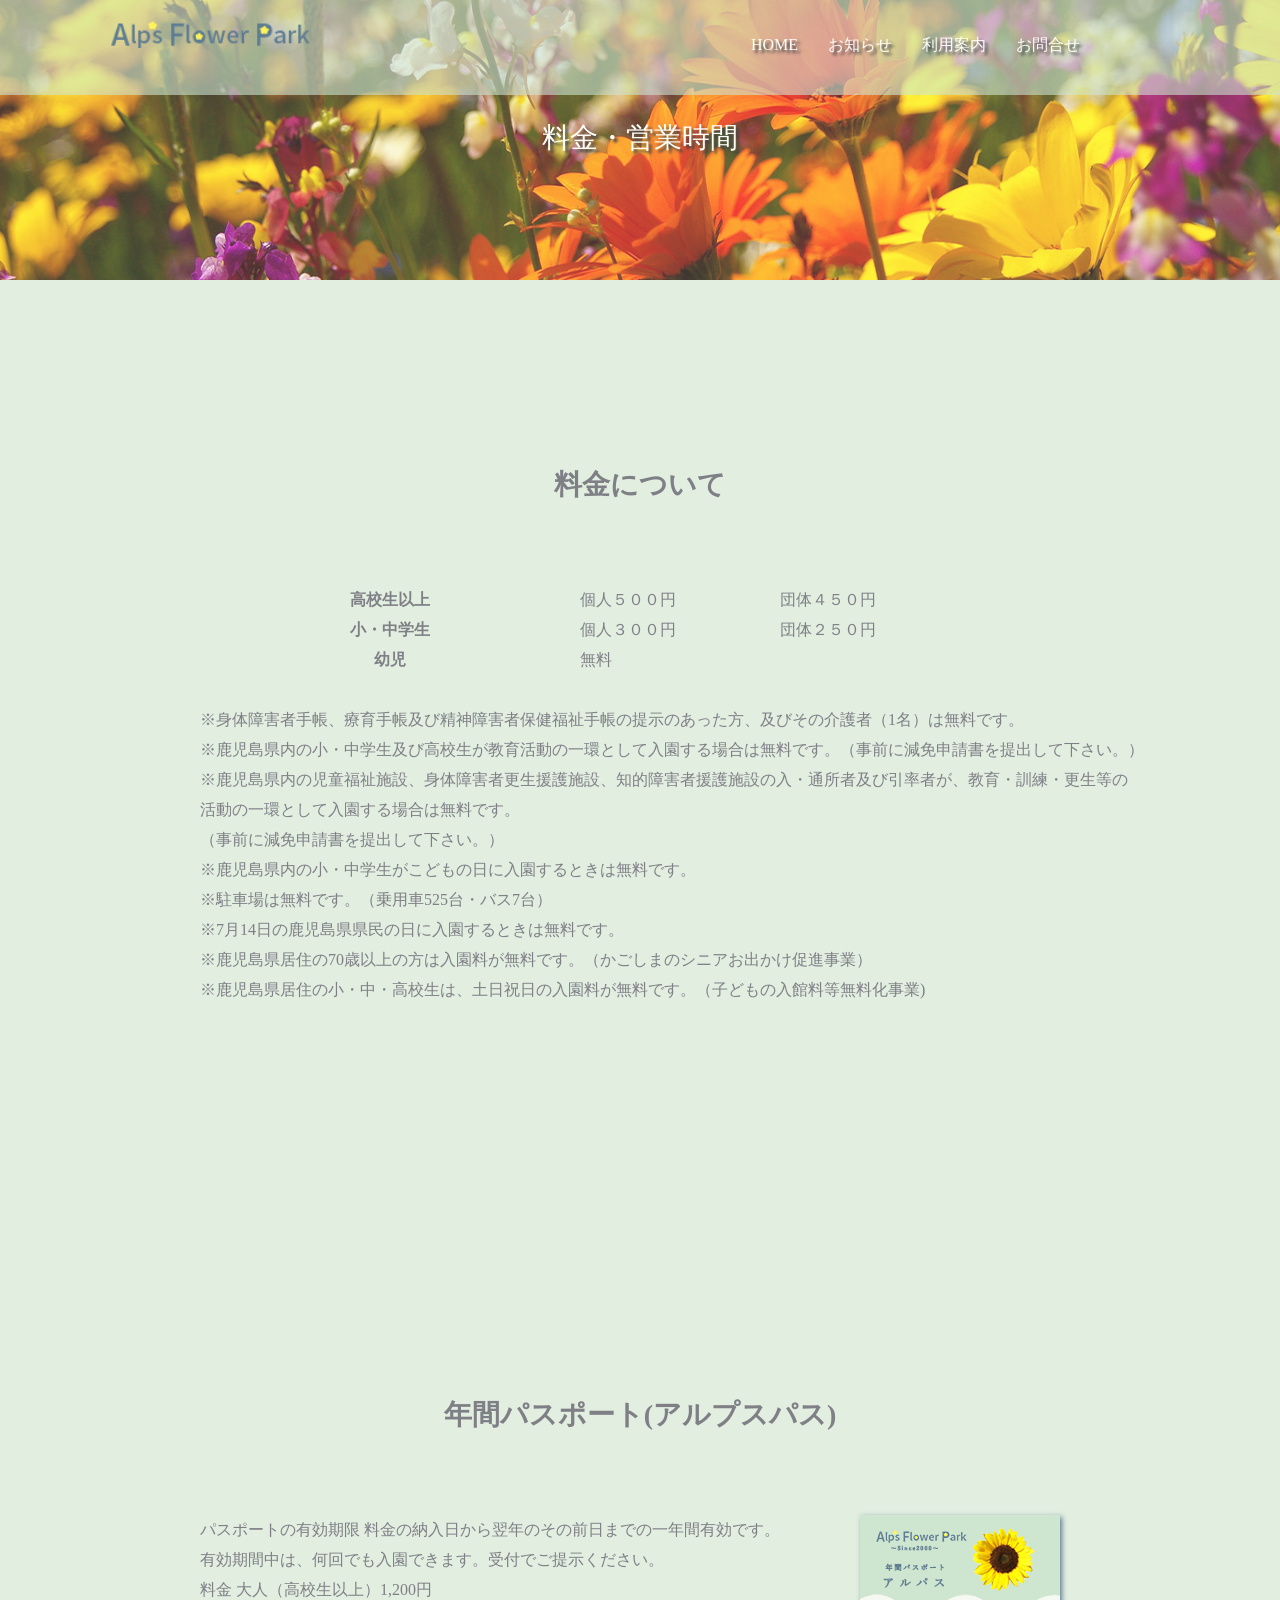
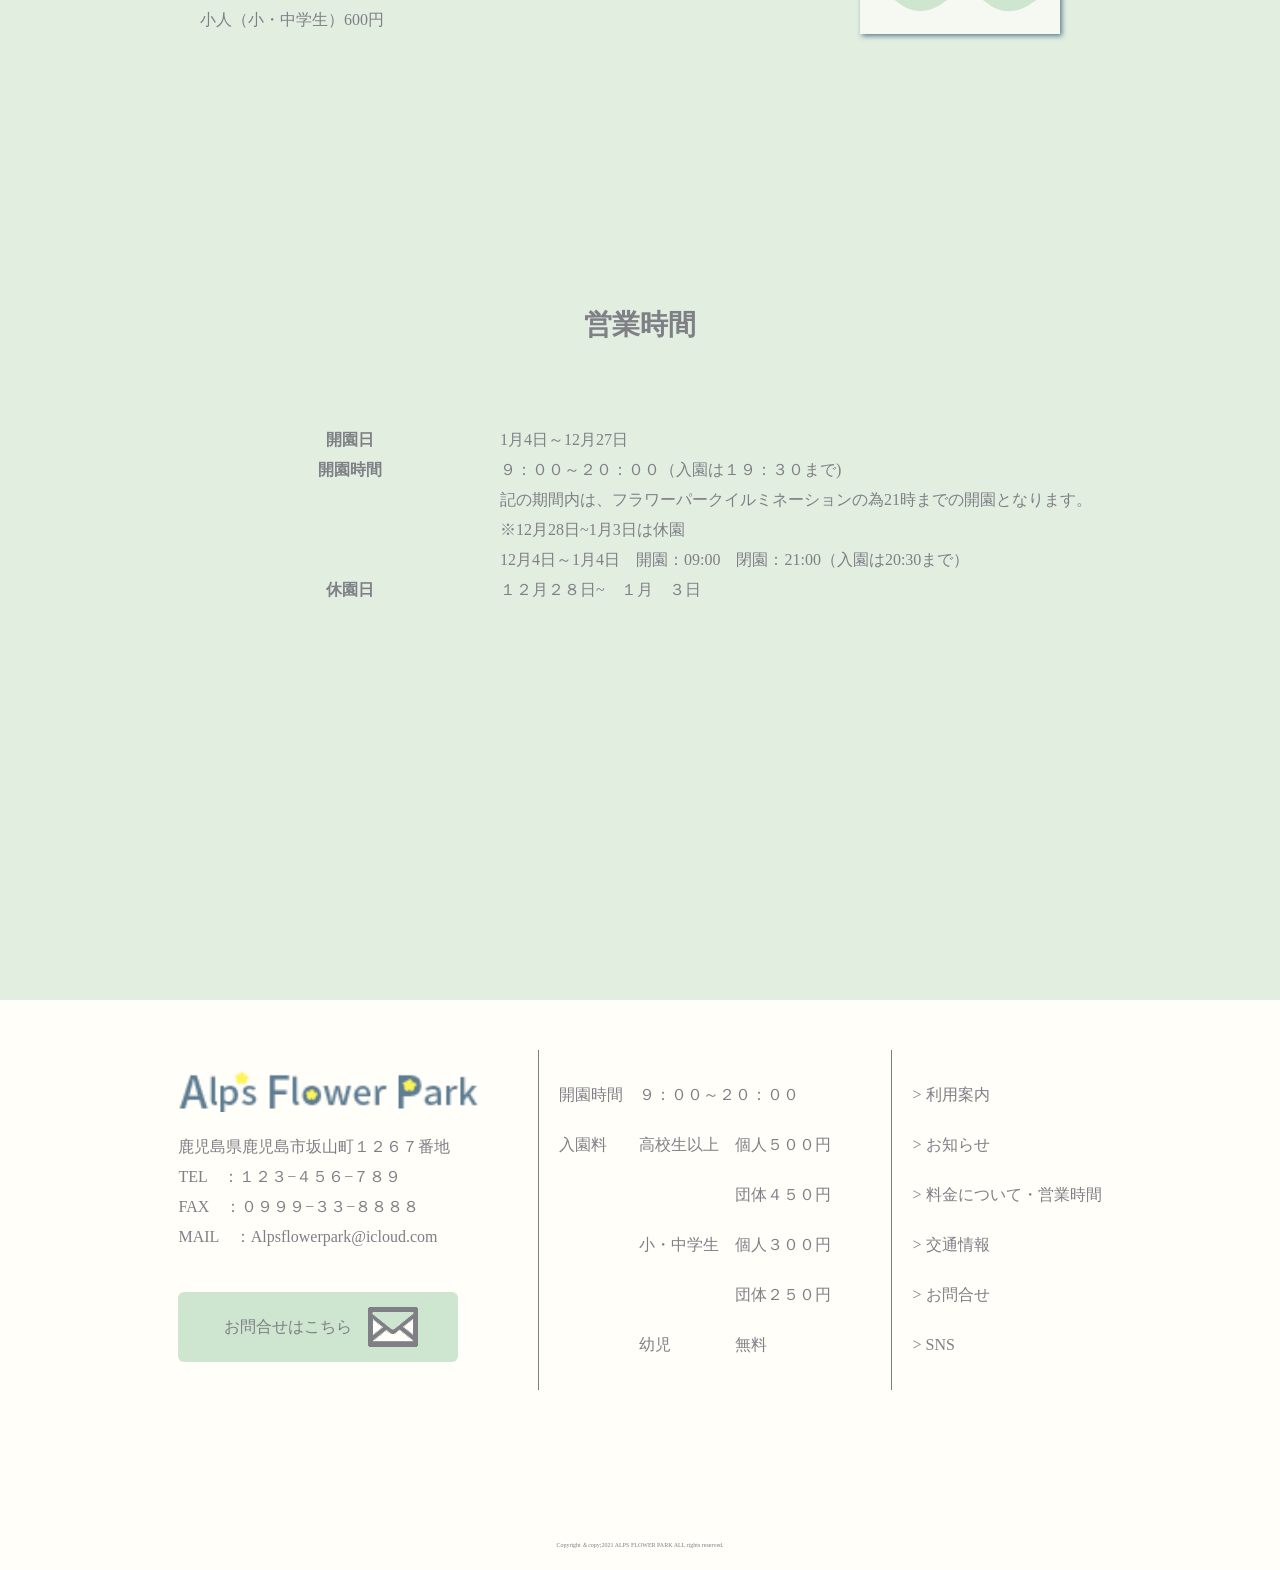
<file: fee.html>
<!DOCTYPE html>
<html lang="ja">
    <head>
        <meta charset="UTF-8">
        <title>ALPS FLOWER PARK</title>

        <link rel="stylesheet" href="reset.css">
        <link rel="stylesheet" href="style.css">
 
    </head>
    <body id="feepage">
        	<header class="indextopheader">
			<div class="indextop">
        <a href="base.html"><img src="images/logo.png" width="120px" id="headertopimage"></a>
                <nav>
                   <ul>
                       <li><a href="base.html">HOME</a></li>
                        <li><a href="news.html">お知らせ</a></li>
                        <li><a href="index.html">利用案内</a></li>
                       <li><a href="contact.html">お問合せ</a></li>
                   </ul>
               </nav>
		   </div>
    	</header>	
      <div id="contentsfee">
      <div class="indexh1">料金・営業時間</div>
      <section class="content">
        <div>
     <h2>料金について</h2>
     <article>
        <table>
          <tr>
         <th>高校生以上</th>
         <td>個人５００円</td>
         <td>団体４５０円</td>
          </tr>
          <tr>
           <th>小・中学生</th>
           <td>個人３００円</td>
           <td>団体２５０円</td>
         </tr>
         <tr>
           <th>幼児</th>
           <td>無料</td>
         </tr>
    </table>
    ※身体障害者手帳、療育手帳及び精神障害者保健福祉手帳の提示のあった方、及びその介護者（1名）は無料です。</br>
    ※鹿児島県内の小・中学生及び高校生が教育活動の一環として入園する場合は無料です。（事前に減免申請書を提出して下さい。）</br>
    ※鹿児島県内の児童福祉施設、身体障害者更生援護施設、知的障害者援護施設の入・通所者及び引率者が、教育・訓練・更生等の<br>
    活動の一環として入園する場合は無料です。<br>
    （事前に減免申請書を提出して下さい。）<br>
    ※鹿児島県内の小・中学生がこどもの日に入園するときは無料です。<br>
    ※駐車場は無料です。（乗用車525台・バス7台）<br>
    ※7月14日の鹿児島県県民の日に入園するときは無料です。<br>
    ※鹿児島県居住の70歳以上の方は入園料が無料です。（かごしまのシニアお出かけ促進事業）<br>
    ※鹿児島県居住の小・中・高校生は、土日祝日の入園料が無料です。（子どもの入館料等無料化事業)</br>
    </article>
  </div>


  <div>
    <h2>年間パスポート(アルプスパス)</h2>
      <article class="alupas">
        <p>
             パスポートの有効期限	料金の納入日から翌年のその前日までの一年間有効です。<br>
             有効期間中は、何回でも入園できます。受付でご提示ください。<br>
            料金	大人（高校生以上）1,200円<br>
            小人（小・中学生）600円<br></p>
                 <img src="images/pasparto.png" alt="">
       </article>
  </div>

  <div>
       <h2>営業時間</h2>
       <article id="eigyoujikan">
         <table>
              <tr>
             <th>開園日</th>
             <td>	1月4日～12月27日</td>
              </tr>
    
              <tr>
               <th>開園時間</th>
               <td>９：００～２０：００（入園は１９：３０まで)<br>
                記の期間内は、フラワーパークイルミネーションの為21時までの開園となります。<br>
                ※12月28日~1月3日は休園<br>
                  12月4日～1月4日　開園：09:00　閉園：21:00（入園は20:30まで）
               </td>
             </tr>
             <tr>
               <th>休園日</th>
               <td>１２月２８日~　１月　３日</td>
             </tr>
        </table>
      </article> 
    </div>

  

  </section>
  </div>
	         <footer>
           <div id="fdiv">
            <div id="div1">
              <a href="base.html"><img src="images/logo.png"></a><br>
              <p>鹿児島県鹿児島市坂山町１２６７番地<br>
              TEL　：１２３−４５６−７８９<br>
              FAX　：０９９９−３３−８８８８<br>
              MAIL　：Alpsflowerpark@icloud.com<br></p>
              <a href="contact.html" class="contact">お問合せはこちら</a>
            </div>
  
            <div id="div2">
                開園時間　９：００～２０：００<br>
                入園料　　高校生以上　個人５００円<br>
                                  　　　　　　　　　　　団体４５０円<br>
                      　　　　　小・中学生　個人３００円<br>
                                   　　　　　　　　　　　団体２５０円<br>
                      　　　　　幼児　　　　無料<br>
  
            </div>
            <div id="div3">
            <a href="index.html">&gt; 利用案内</a><br>
            <a href="news.html">&gt; お知らせ</a><br>
            <a href="fee.html">&gt; 料金について・営業時間</a><br>
            <a href="access.html">&gt; 交通情報</a><br>
            <a href="contact.html">&gt; お問合せ</a><br>
            <a href="#">&gt; SNS</a><br>
            </div>
     
        </div>
         <div id="copyright">
           <small>Copyright ＆copy;2021 ALPS FLOWER PARK ALL rights reserved.</small>
          </div>
         </footer>
	</body>
</html>
</file>
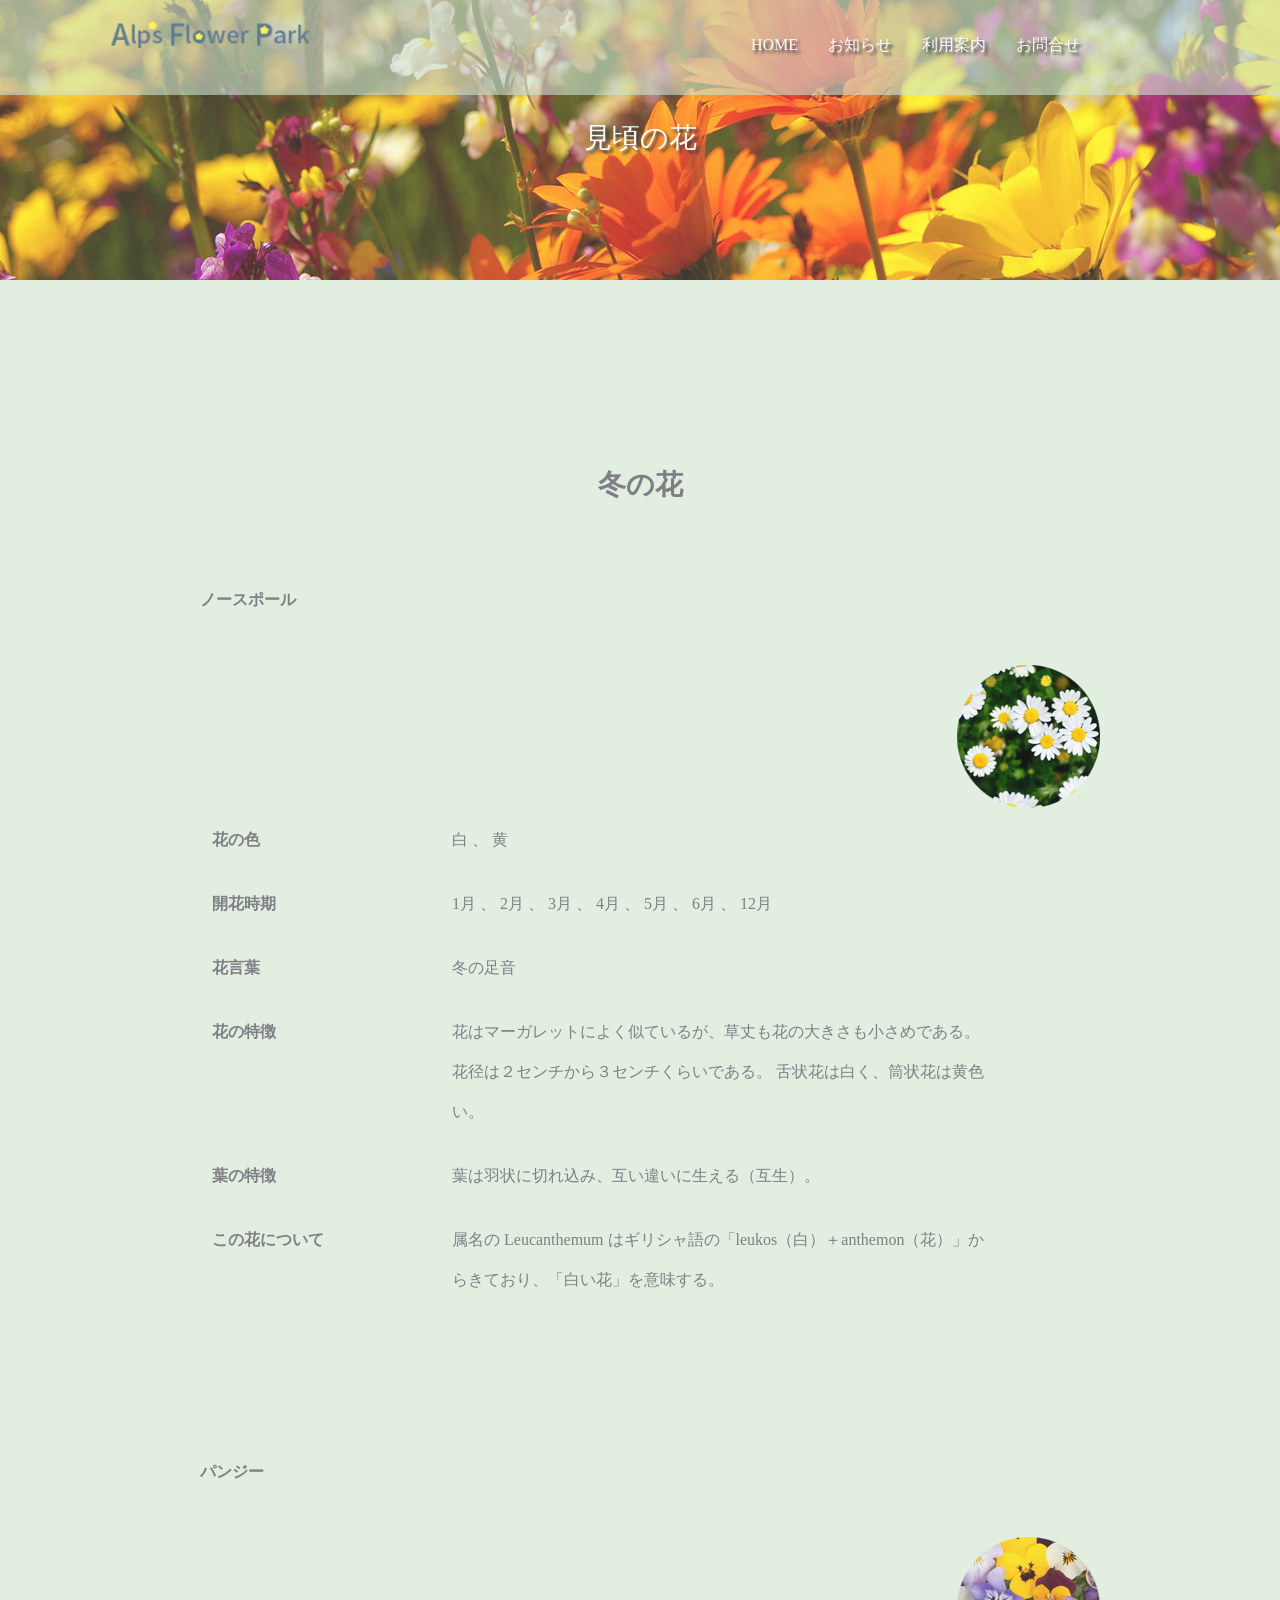
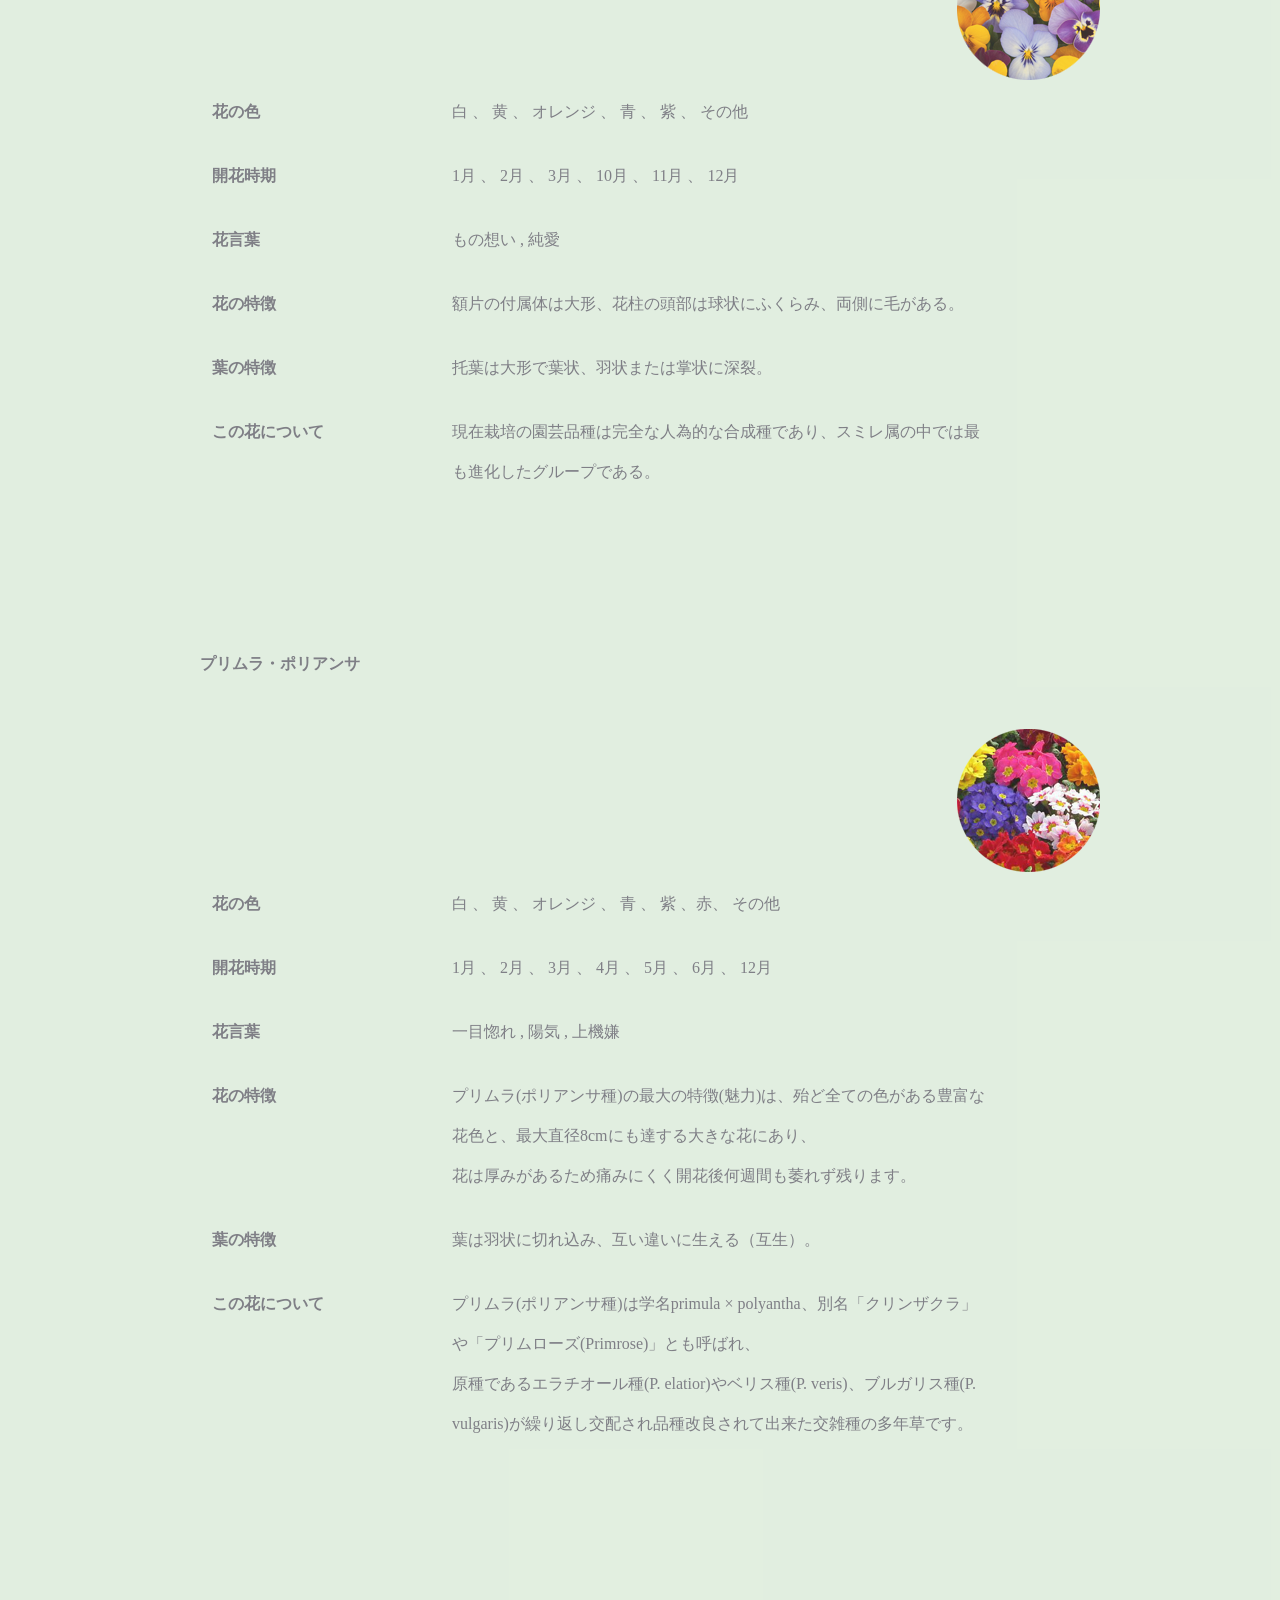
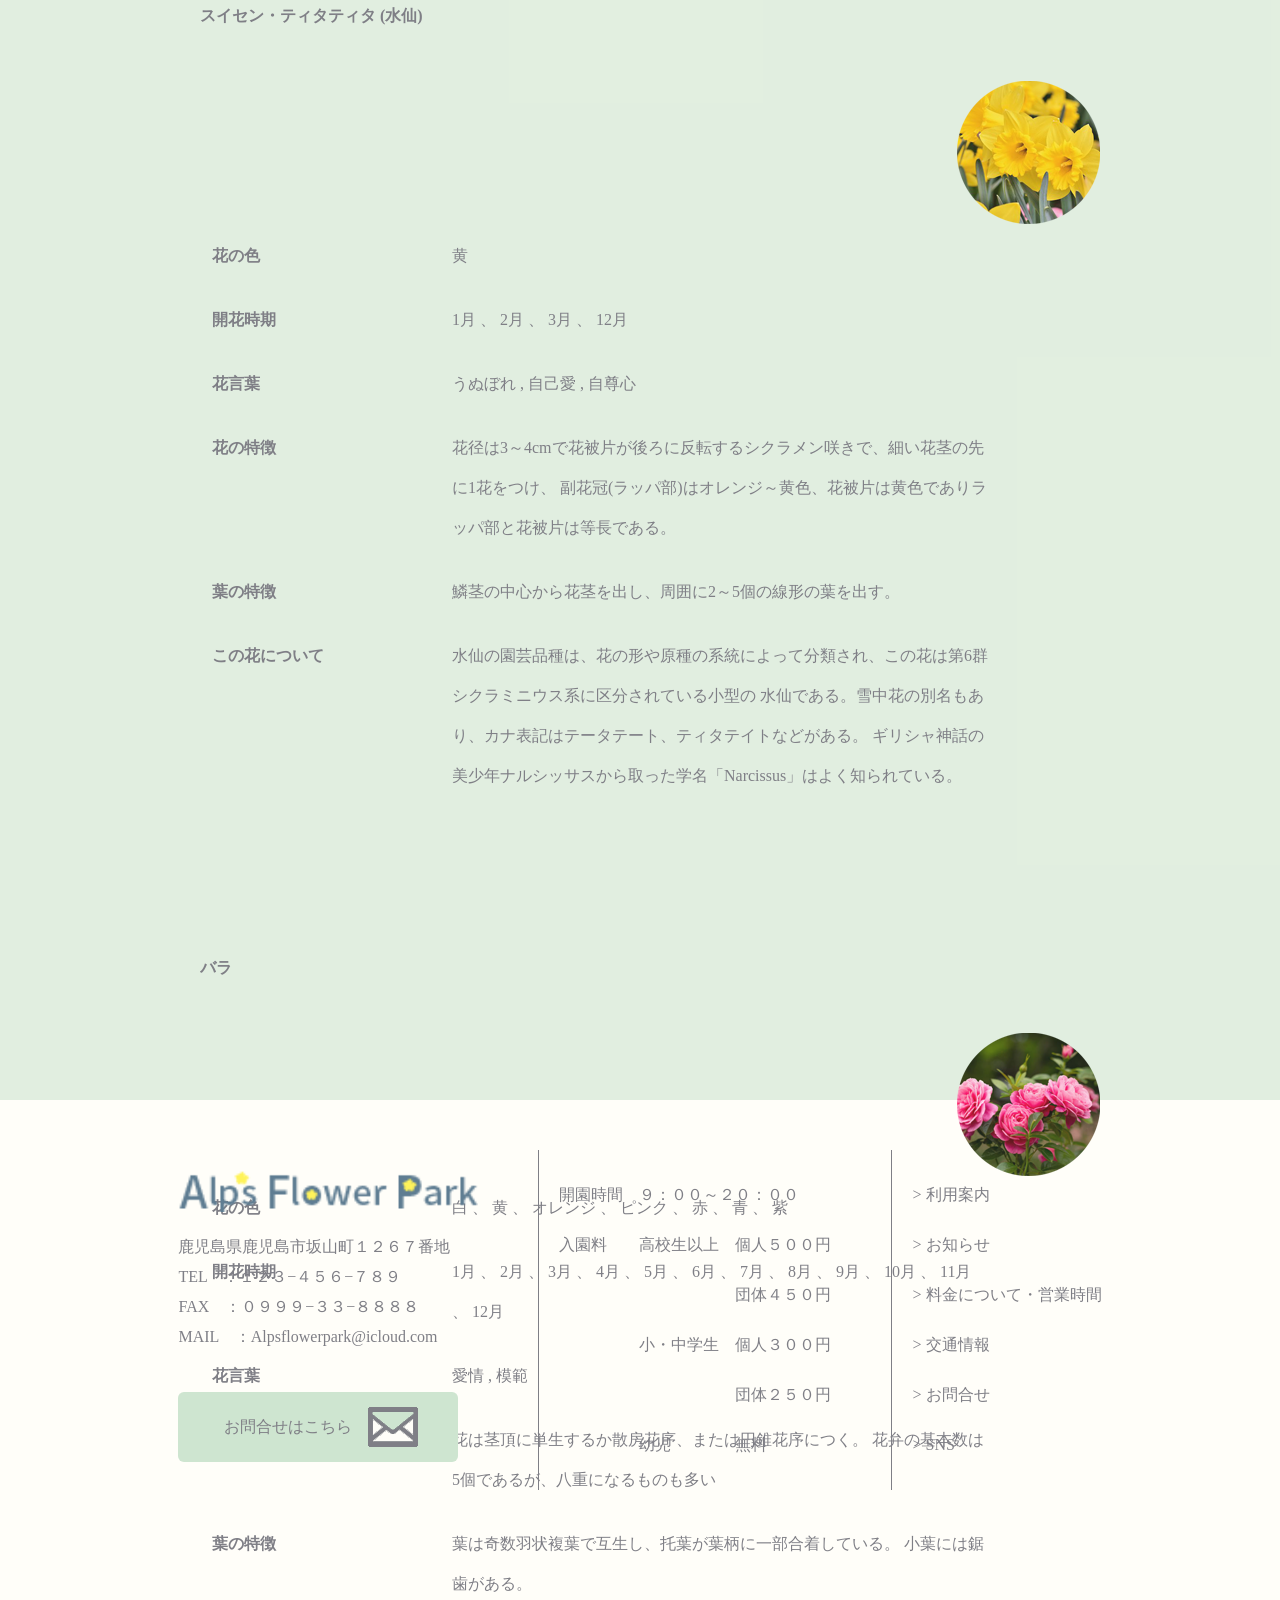
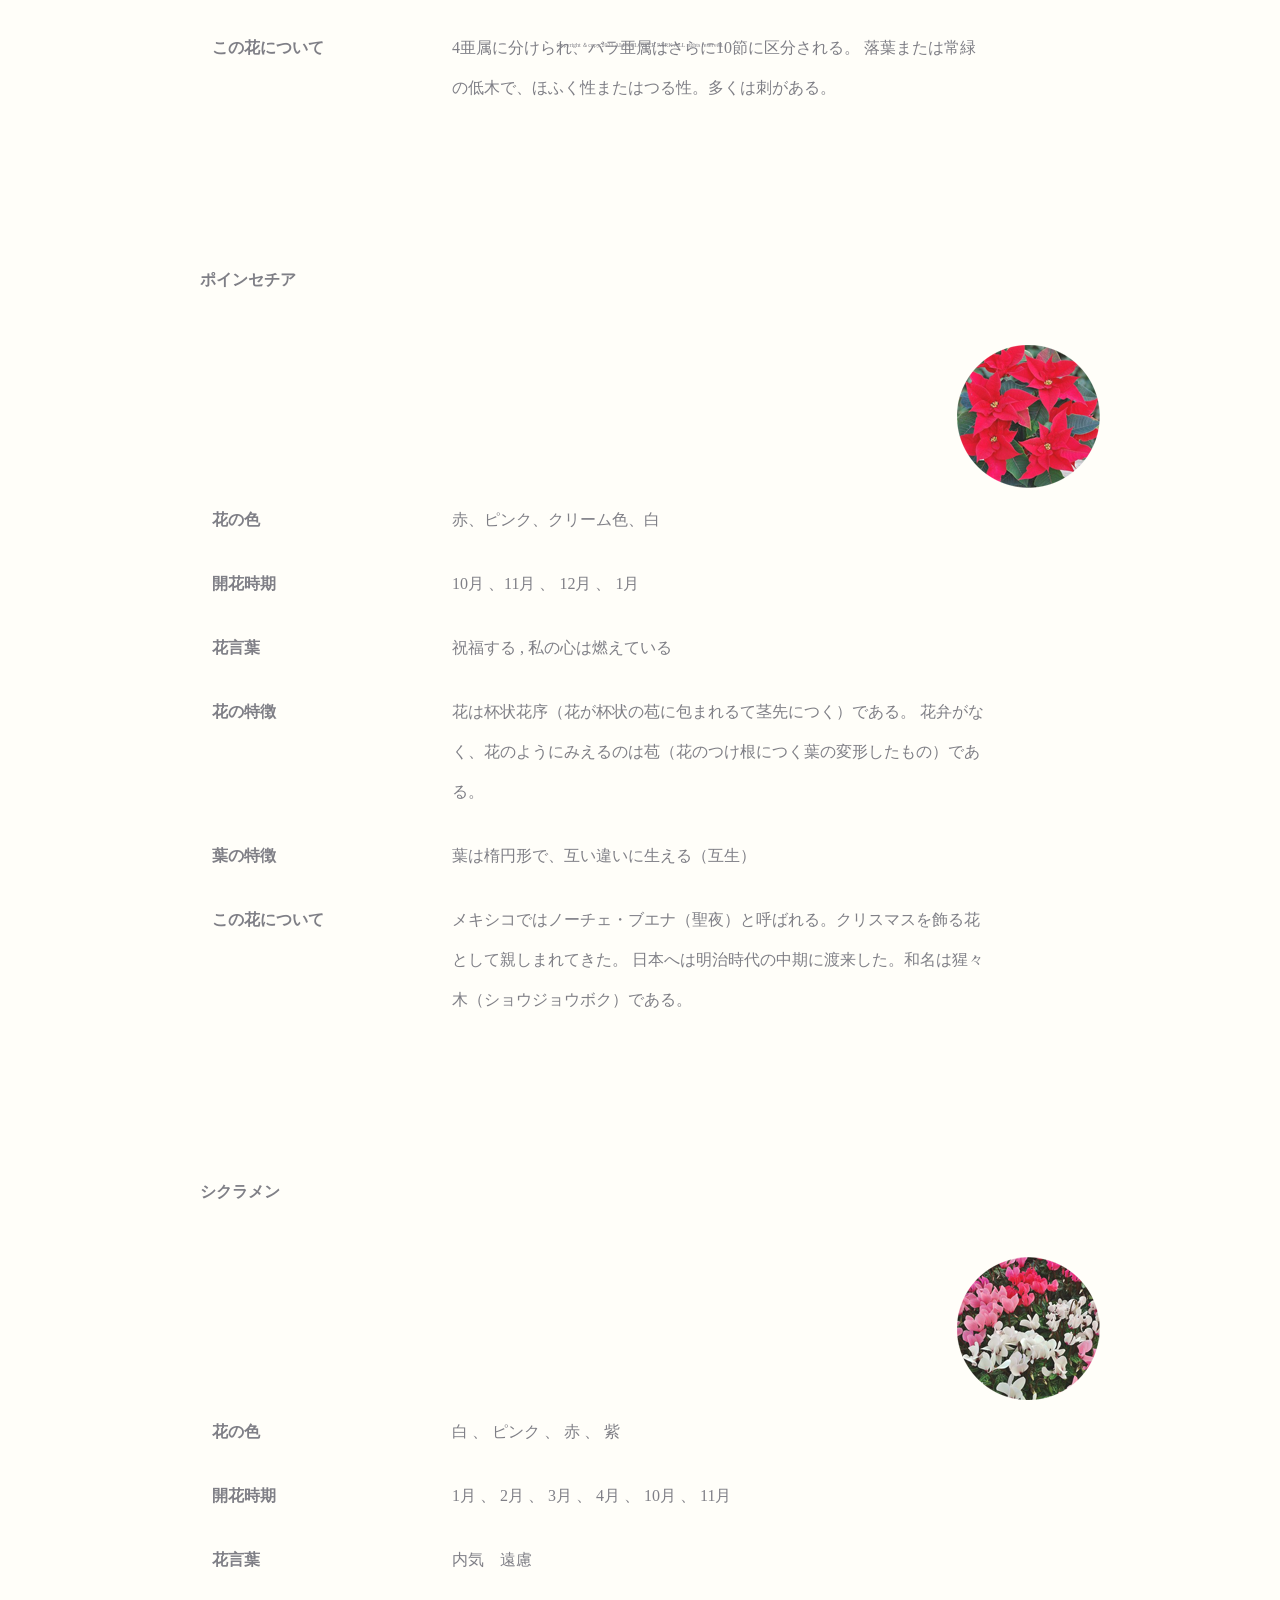
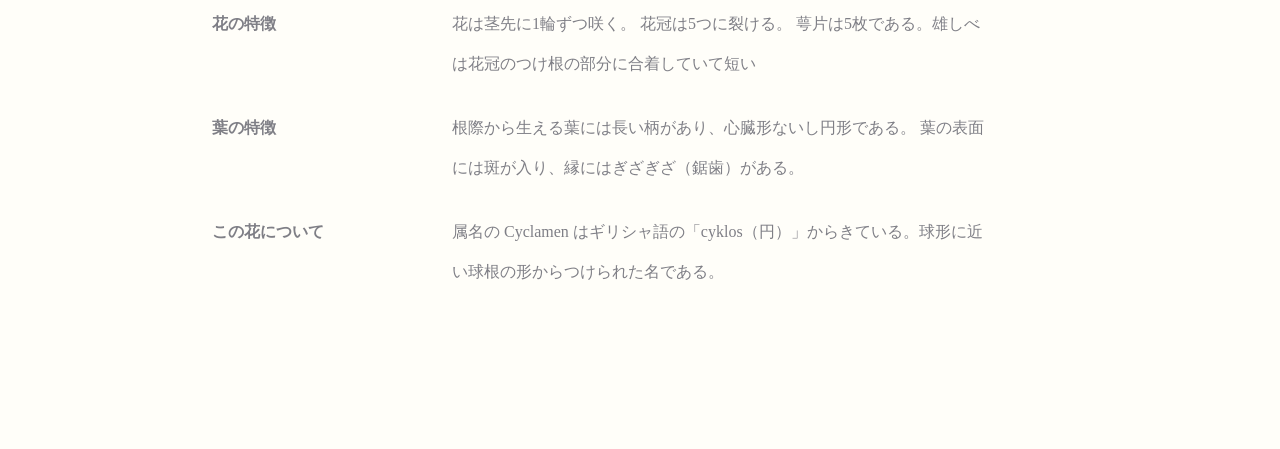
<file: flowernow.html>
<!DOCTYPE html>
<html lang="ja">
    <head>
        <meta charset="UTF-8">
        <title>ALPS FLOWER PARK</title>

        <link rel="stylesheet" href="reset.css">
        <link rel="stylesheet" href="style.css">
 
    </head>
    <body id="indexpage">
        	<header class="indextopheader">
			<div class="indextop">
        <a href="base.html"><img src="images/logo.png" width="120px" id="headertopimage"></a>
                <nav>
                   <ul>
                       <li><a href="base.html">HOME</a></li>
                        <li><a href="news.html">お知らせ</a></li>
                        <li><a href="index.html">利用案内</a></li>
                       <li><a href="contact.html">お問合せ</a></li>
                   </ul>
               </nav>
		</div>
	</header>	

	<div id="contentsflowernow">
    	<div class="indexh1">見頃の花</div>
		<section class="content">
			<h2>冬の花</h2>
      <div id="flowernowtekisuto">
		     <article>
			 <h3>ノースポール</h3>
       <img src="images/flowernow1.png">

       <table>
         <tr>
        <th>花の色</th>
        <td>白 、 黄</td>
         </tr>
         <tr>
          <th>開花時期</th>
          <td>1月 、 2月 、 3月 、 4月 、 5月 、 6月 、 12月</td>
        </tr>
        <tr>
          <th>花言葉</th>
          <td>冬の足音</td>
        </tr>
        <tr>
          <th>花の特徴</th>
          <td>	花はマーガレットによく似ているが、草丈も花の大きさも小さめである。<br>
            花径は２センチから３センチくらいである。 舌状花は白く、筒状花は黄色い。</td>
        </tr>
        <tr>
          <th>葉の特徴</th>
          <td>葉は羽状に切れ込み、互い違いに生える（互生）。</td>
        </tr>
        <tr>
          <th>この花について</th>
          <td>属名の Leucanthemum はギリシャ語の「leukos（白）＋anthemon（花）」からきており、「白い花」を意味する。</td>
        </tr>
       </table>

			 </article>


       <article>
        <h3>パンジー</h3>
        <img src="images/flowernow2.png">

        <table>
          <tr>
         <th>花の色</th>
         <td>白 、 黄 、 オレンジ 、 青 、 紫 、 その他</td>
          </tr>
          <tr>
           <th>開花時期</th>
           <td>1月 、 2月 、 3月 、 10月 、 11月 、 12月</td>
         </tr>
         <tr>
           <th>花言葉</th>
           <td>もの想い , 純愛</td>
         </tr>
         <tr>
           <th>花の特徴</th>
           <td>	額片の付属体は大形、花柱の頭部は球状にふくらみ、両側に毛がある。<br>
         <tr>
           <th>葉の特徴</th>
           <td>托葉は大形で葉状、羽状または掌状に深裂。</td>
         </tr>
         <tr>
           <th>この花について</th>
           <td>現在栽培の園芸品種は完全な人為的な合成種であり、スミレ属の中では最も進化したグループである。</td>
         </tr>
        </table>

        </article>

        <article>
          <h3> プリムラ・ポリアンサ</h3>
          <img src="images/flowernow4.png">

          <table>
            <tr>
           <th>花の色</th>
           <td>白 、 黄 、 オレンジ 、 青 、 紫 、赤、 その他</td>
            </tr>
            <tr>
             <th>開花時期</th>
             <td>1月 、 2月 、 3月 、 4月 、 5月 、 6月 、 12月</td>
           </tr>
           <tr>
             <th>花言葉</th>
             <td>一目惚れ , 陽気 , 上機嫌</td>
           </tr>
           <tr>
             <th>花の特徴</th>
             <td>	プリムラ(ポリアンサ種)の最大の特徴(魅力)は、殆ど全ての色がある豊富な花色と、最大直径8cmにも達する大きな花にあり、<br>
               花は厚みがあるため痛みにくく開花後何週間も萎れず残ります。</td>
           </tr>
           <tr>
             <th>葉の特徴</th>
             <td>葉は羽状に切れ込み、互い違いに生える（互生）。</td>
           </tr>
           <tr>
             <th>この花について</th>
             <td>プリムラ(ポリアンサ種)は学名primula × polyantha、別名「クリンザクラ」や「プリムローズ(Primrose)」とも呼ばれ、<br>
               原種であるエラチオール種(P. elatior)やベリス種(P. veris)、ブルガリス種(P. vulgaris)が繰り返し交配され品種改良されて出来た交雑種の多年草です。</td>
           </tr>
          </table>

          </article>
     


          <article>
            <h3>スイセン・ティタティタ (水仙)</h3>
            <img src="images/flowernow5.png">

            <table>
              <tr>
             <th>花の色</th>
             <td> 黄</td>
              </tr>
              <tr>
               <th>開花時期</th>
               <td>1月 、 2月 、 3月 、 12月</td>
             </tr>
             <tr>
               <th>花言葉</th>
               <td>うぬぼれ , 自己愛 , 自尊心</td>
             </tr>
             <tr>
               <th>花の特徴</th>
               <td>	花径は3～4cmで花被片が後ろに反転するシクラメン咲きで、細い花茎の先に1花をつけ、
                副花冠(ラッパ部)はオレンジ～黄色、花被片は黄色でありラッパ部と花被片は等長である。</td>
             </tr>
             <tr>
               <th>葉の特徴</th>
               <td>鱗茎の中心から花茎を出し、周囲に2～5個の線形の葉を出す。</td>
             </tr>
             <tr>
               <th>この花について</th>
               <td>水仙の園芸品種は、花の形や原種の系統によって分類され、この花は第6群シクラミニウス系に区分されている小型の
                水仙である。雪中花の別名もあり、カナ表記はテータテート、ティタテイトなどがある。
                ギリシャ神話の美少年ナルシッサスから取った学名「Narcissus」はよく知られている。</td>
             </tr>
            </table>

            </article>
       


            <article>
              <h3>バラ</h3>
              <img src="images/flowernow6.png">

              <table>
                <tr>
               <th>花の色</th>
               <td>白 、 黄 、 オレンジ 、 ピンク 、 赤 、 青 、 紫</td>
                </tr>
                <tr>
                 <th>開花時期</th>
                 <td>1月 、 2月 、 3月 、 4月 、 5月 、 6月 、 7月 、 8月 、 9月 、 10月 、 11月 、 12月</td>
               </tr>
               <tr>
                 <th>花言葉</th>
                 <td>愛情 , 模範</td>
               </tr>
               <tr>
                 <th>花の特徴</th>
                 <td>	花は茎頂に単生するか散房花序、または円錐花序につく。 花弁の基本数は5個であるが、八重になるものも多い
               <tr>
                 <th>葉の特徴</th>
                 <td>葉は奇数羽状複葉で互生し、托葉が葉柄に一部合着している。 小葉には鋸歯がある。</td>
               </tr>
               <tr>
                 <th>この花について</th>
                 <td>4亜属に分けられ、バラ亜属はさらに10節に区分される。 落葉または常緑の低木で、ほふく性またはつる性。多くは刺がある。</td>
               </tr>
              </table>

              </article>

     
              <article>
                <h3>ポインセチア</h3>
                <img src="images/flowernow8.png">

                <table>
                  <tr>
                 <th>花の色</th>
                 <td>赤、ピンク、クリーム色、白</td>
                  </tr>
                  <tr>
                   <th>開花時期</th>
                   <td>10月 、11月 、 12月 、 1月</td>
                 </tr>
                 <tr>
                   <th>花言葉</th>
                   <td>祝福する , 私の心は燃えている</td>
                 </tr>
                 <tr>
                   <th>花の特徴</th>
                   <td>	 花は杯状花序（花が杯状の苞に包まれるて茎先につく）である。
                    花弁がなく、花のようにみえるのは苞（花のつけ根につく葉の変形したもの）である。</td>
                 </tr>
                 <tr>
                   <th>葉の特徴</th>
                   <td>葉は楕円形で、互い違いに生える（互生）</td>
                 </tr>
                 <tr>
                   <th>この花について</th>
                   <td>メキシコではノーチェ・ブエナ（聖夜）と呼ばれる。クリスマスを飾る花として親しまれてきた。
                    日本へは明治時代の中期に渡来した。和名は猩々木（ショウジョウボク）である。</td>
                 </tr>
                </table>

                </article>

                <article>
                  <h3>シクラメン</h3>
                  <img src="images/flowernow9.png">

                  <table>
                    <tr>
                   <th>花の色</th>
                   <td>白 、 ピンク 、 赤 、 紫</td>
                    </tr>
                    <tr>
                     <th>開花時期</th>
                     <td>1月 、 2月 、 3月 、 4月 、 10月 、 11月</td>
                   </tr>
                   <tr>
                     <th>花言葉</th>
                     <td>内気　遠慮</td>
                   </tr>
                   <tr>
                     <th>花の特徴</th>
                     <td>	花は茎先に1輪ずつ咲く。 花冠は5つに裂ける。 萼片は5枚である。雄しべは花冠のつけ根の部分に合着していて短い</td>
                   </tr>
                   <tr>
                     <th>葉の特徴</th>
                     <td>根際から生える葉には長い柄があり、心臓形ないし円形である。
                      葉の表面には斑が入り、縁にはぎざぎざ（鋸歯）がある。</td>
                   </tr>
                   <tr>
                     <th>この花について</th>
                     <td>属名の Cyclamen はギリシャ語の「cyklos（円）」からきている。球形に近い球根の形からつけられた名である。</td>
                   </tr>
                  </table>

                  </article>
                </div>
	</div>
	         <footer>
           <div id="fdiv">

           
            <div id="div1">
              <a href="base.html"><img src="images/logo.png"></a><br>
              <p>鹿児島県鹿児島市坂山町１２６７番地<br>
              TEL　：１２３−４５６−７８９<br>
              FAX　：０９９９−３３−８８８８<br>
              MAIL　：Alpsflowerpark@icloud.com<br></p>
              <a href="contact.html" class="contact">お問合せはこちら</a>
            </div>
  
            <div id="div2">
                開園時間　９：００～２０：００<br>
                入園料　　高校生以上　個人５００円<br>
                                  　　　　　　　　　　　団体４５０円<br>
                      　　　　　小・中学生　個人３００円<br>
                                   　　　　　　　　　　　団体２５０円<br>
                      　　　　　幼児　　　　無料<br>
  
            </div>
            <div id="div3">
            <a href="index.html">&gt; 利用案内</a><br>
            <a href="news.html">&gt; お知らせ</a><br>
            <a href="fee.html">&gt; 料金について・営業時間</a><br>
            <a href="access.html">&gt; 交通情報</a><br>
            <a href="contact.html">&gt; お問合せ</a><br>
            <a href="#">&gt; SNS</a><br>
            </div>
        </div>
         <div id="copyright">
           <small>Copyright ＆copy;2021 ALPS FLOWER PARK ALL rights reserved.</small>
          </div>
         </footer>
	</body>
</html>
</file>
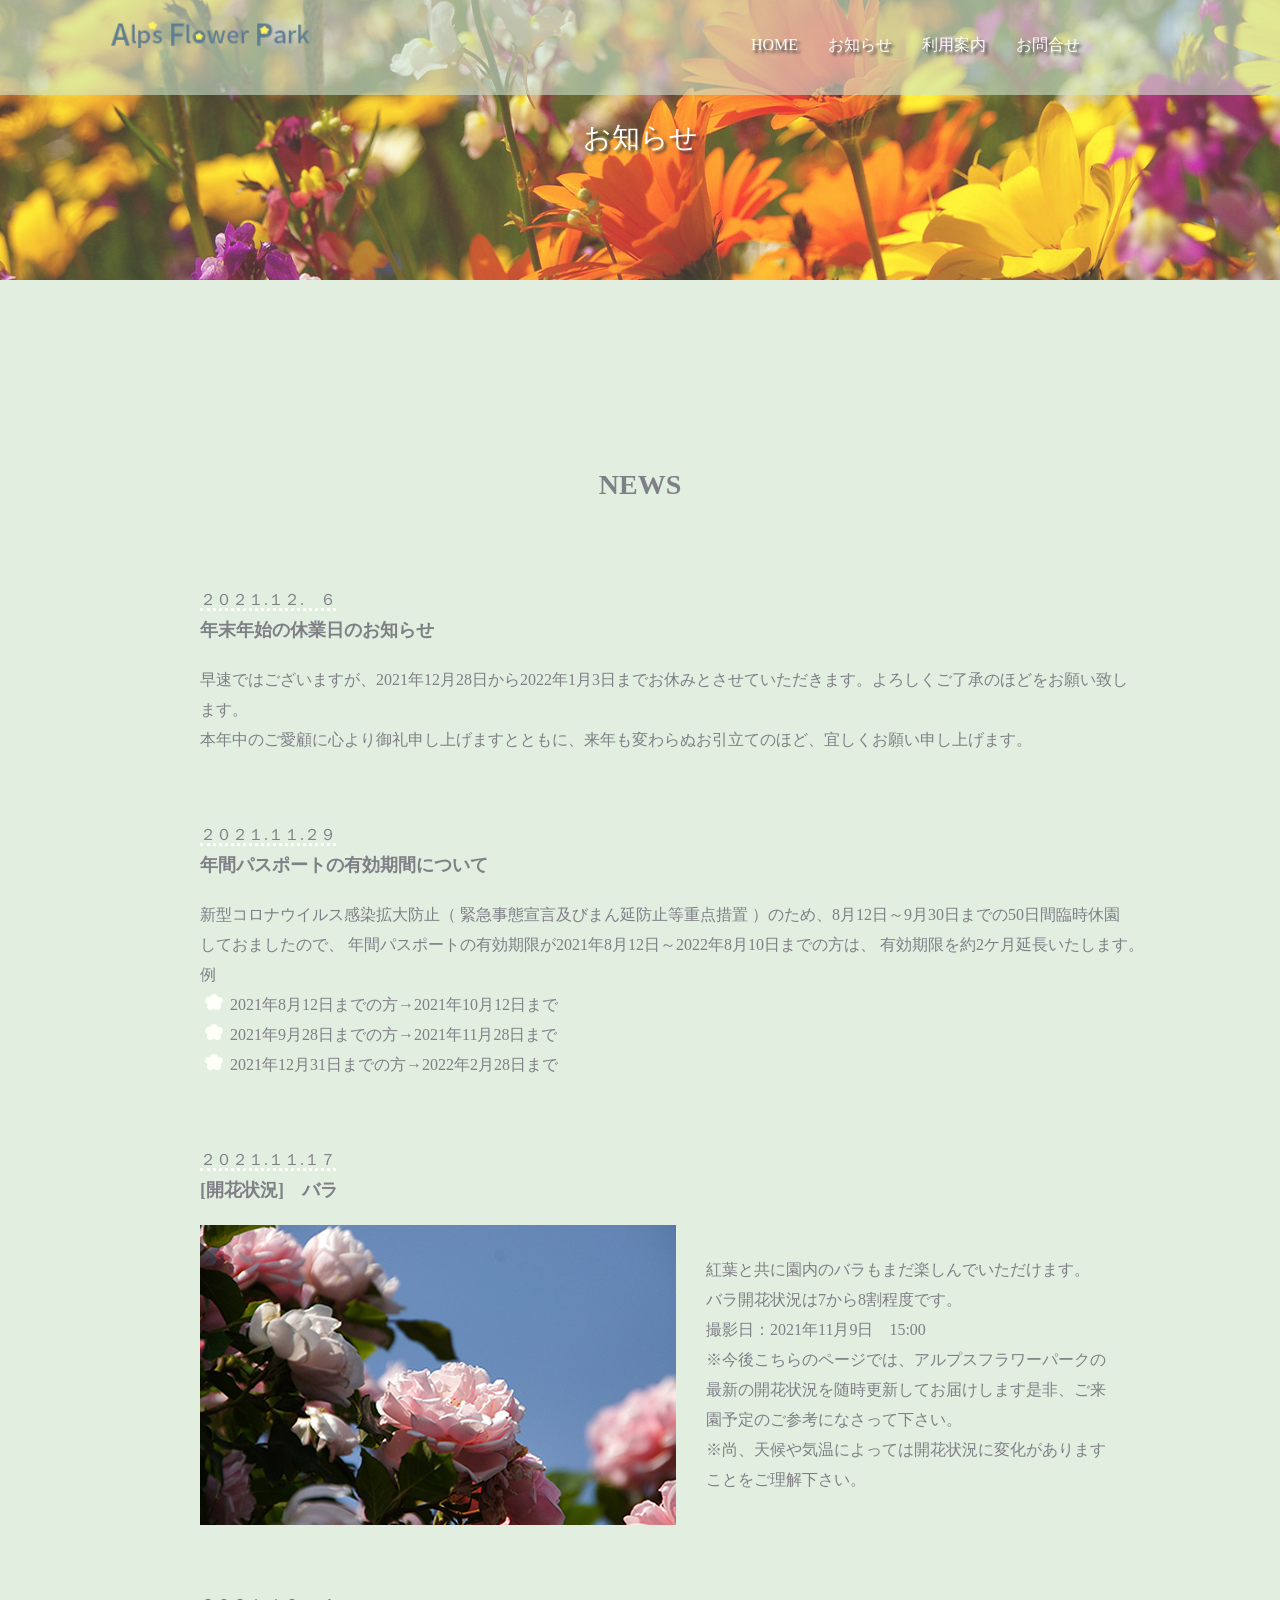
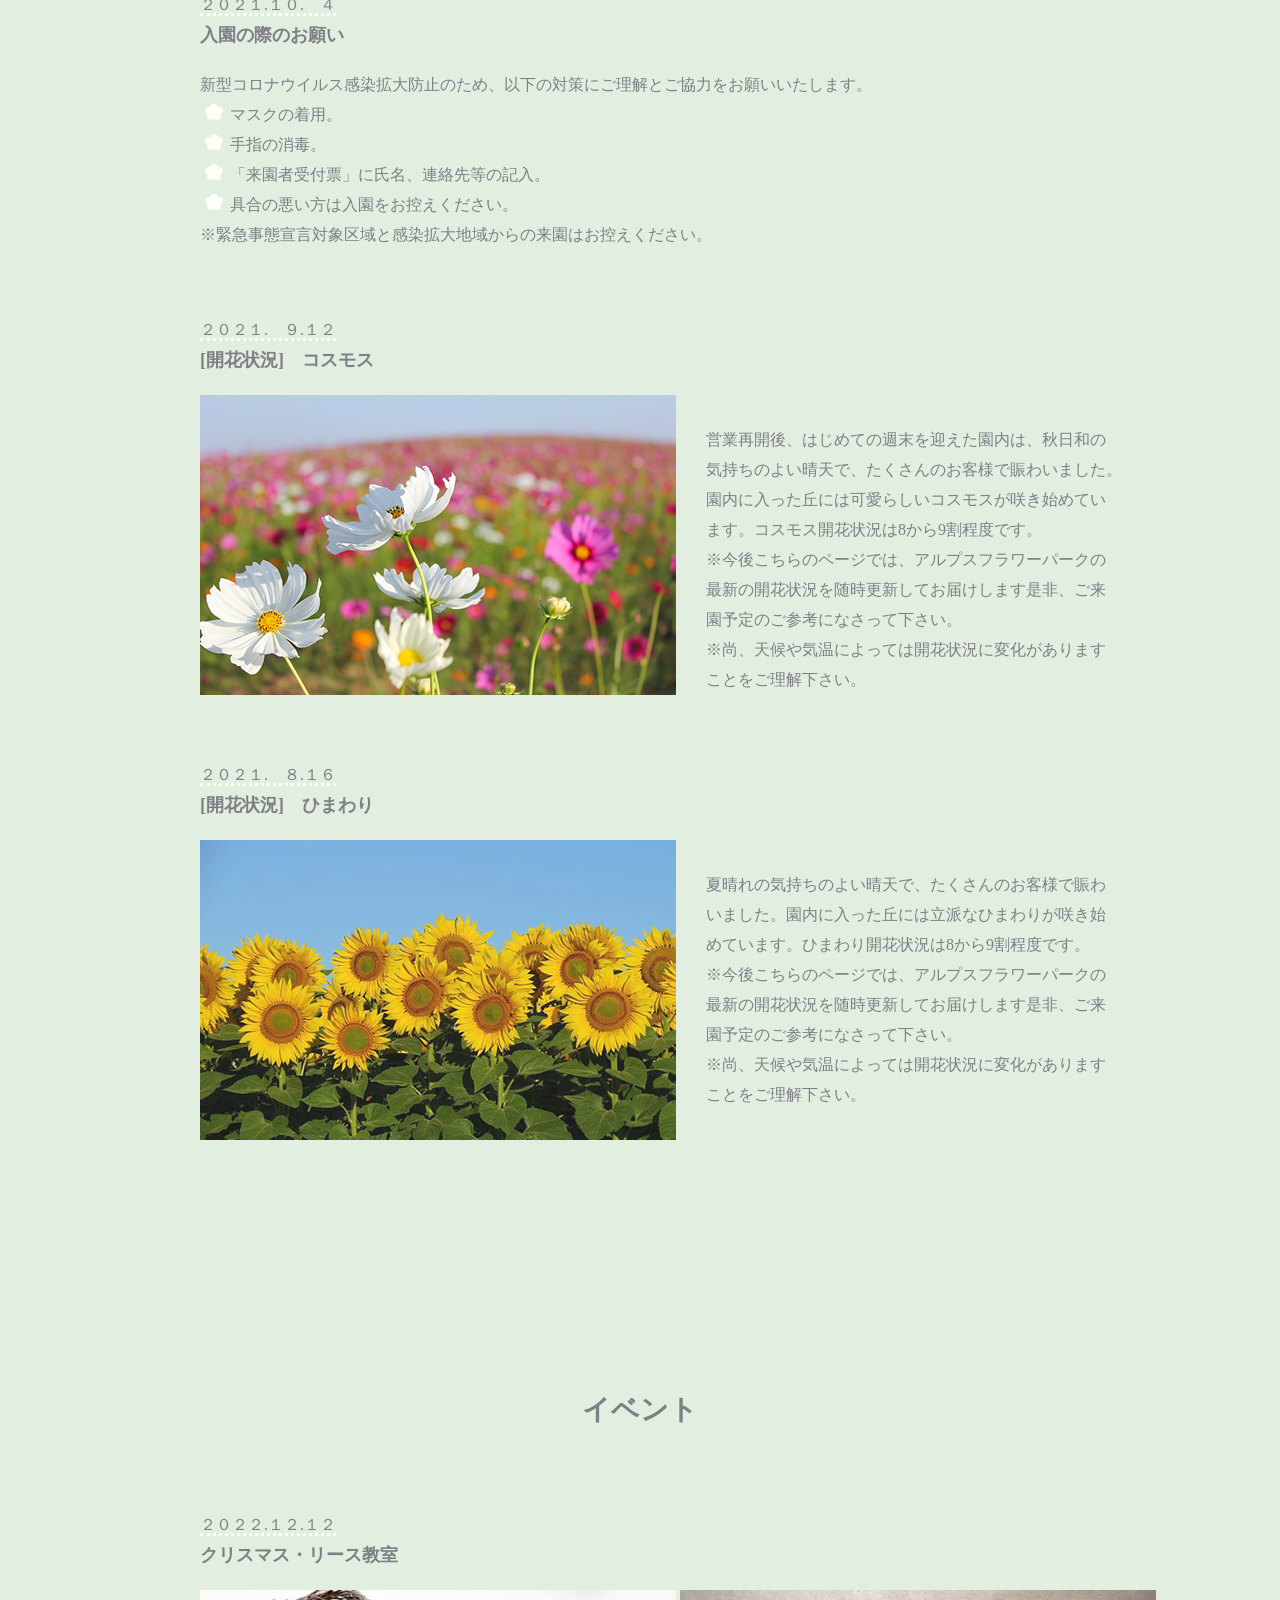
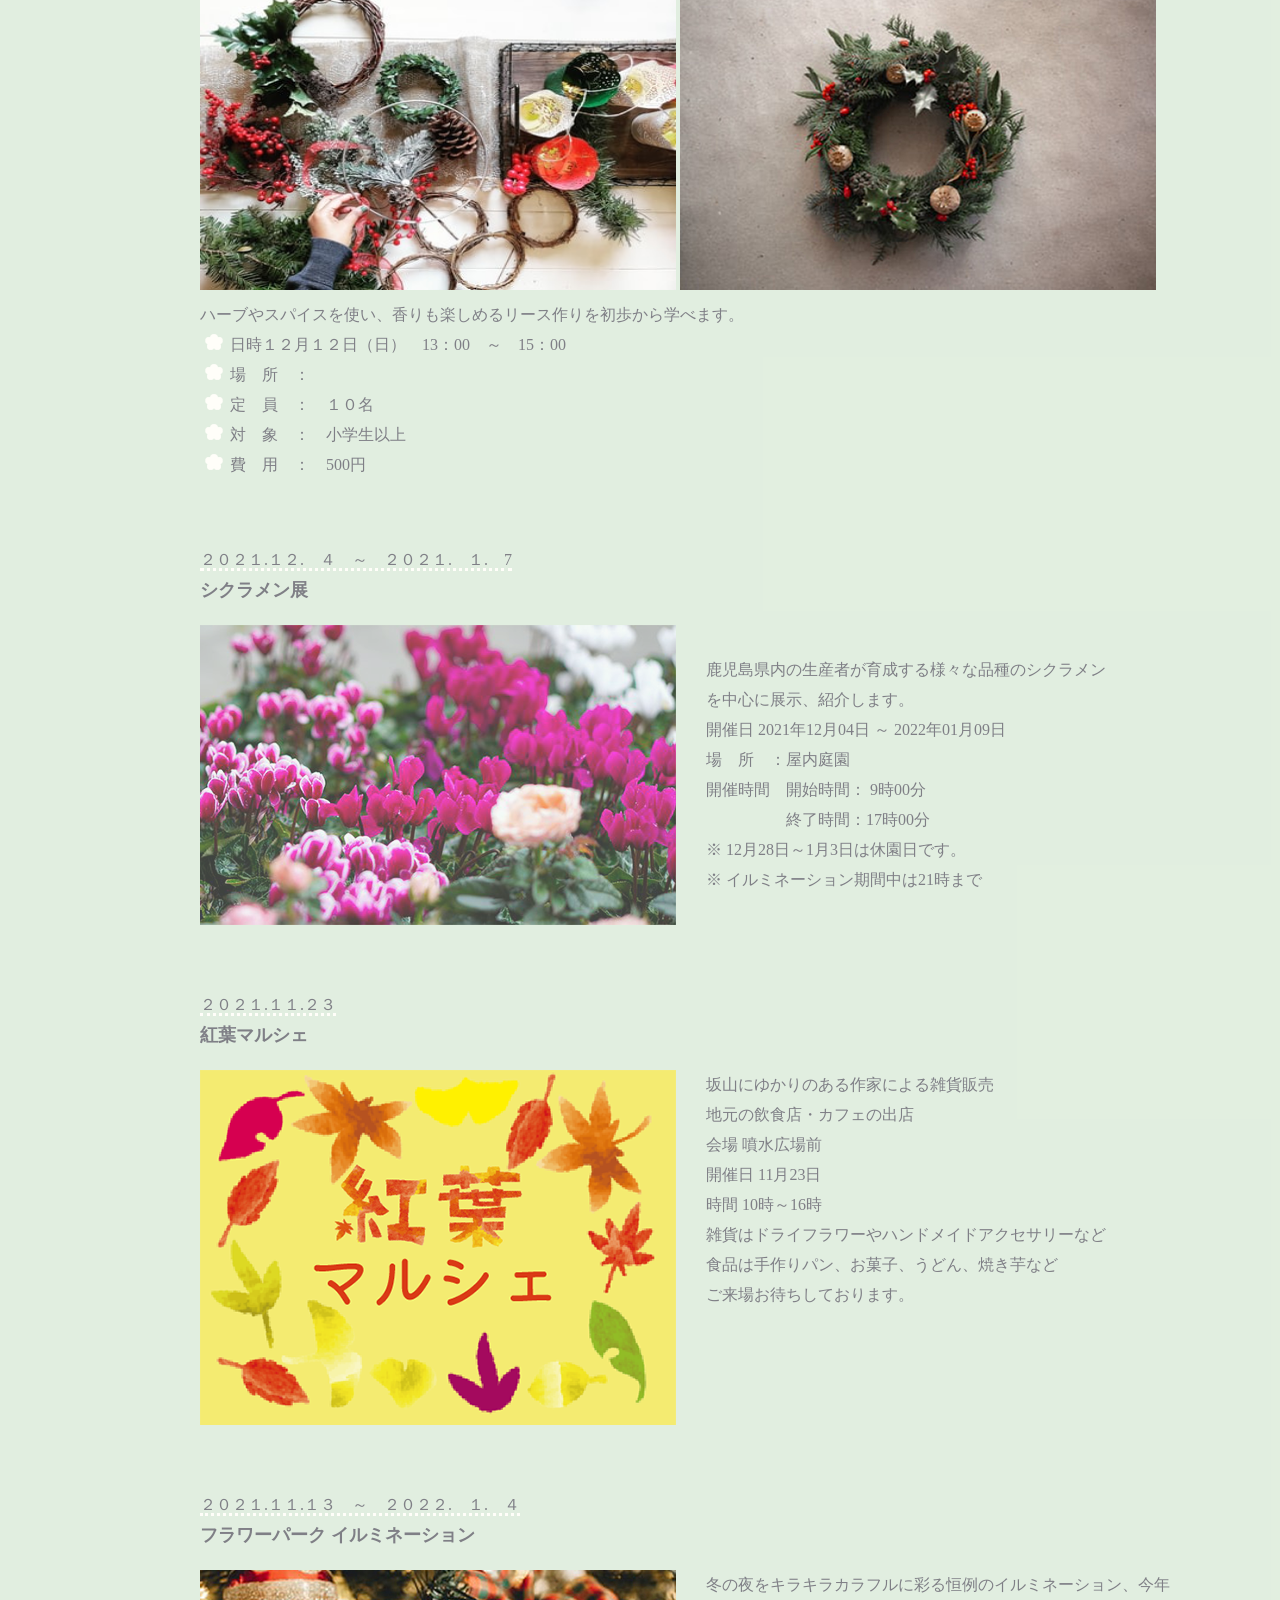
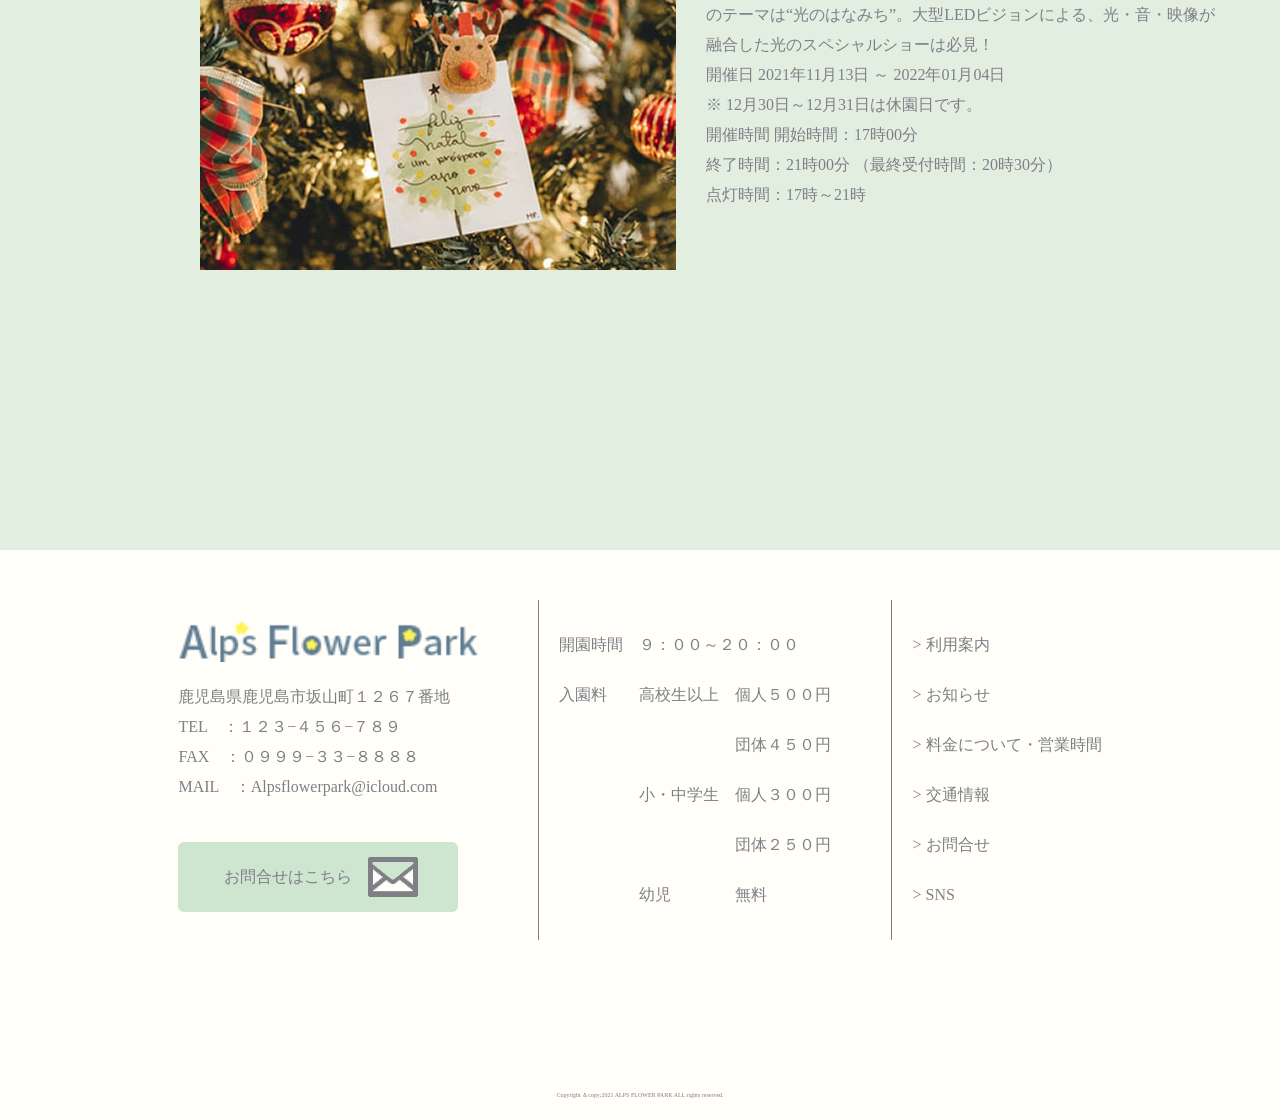
<file: news.html>
<!DOCTYPE html>
<html lang="ja">
    <head>
        <meta charset="UTF-8">
        <title>ALPS FLOWER PARK</title>

        <link rel="stylesheet" href="reset.css">
        <link rel="stylesheet" href="style.css">
 
    </head>
    <body id="newspage">
        <header class="indextopheader">
           <div class="indextop">
			<a href="base.html"><img src="images/logo.png" width="120px" class="headertopimage"></a>
                <nav>
                   <ul>
                       <li><a href="base.html">HOME</a></li>
                        <li><a href="news.html">お知らせ</a></li>
                        <li><a href="index.html">利用案内</a></li>
                       <li><a href="contact.html">お問合せ</a></li>
                   </ul>
               </nav>
		</div>
	
	</header>	
	<div id="contentsnews">
			<div class="indexh1">お知らせ</div>
			<section class="content">
				<h2>NEWS</h2>
				
				 <article><time datetime="2021-12-06">２０２１.１２.　６</time>
				 <h3>年末年始の休業日のお知らせ</h3>
				 早速ではございますが、2021年12月28日から2022年1月3日までお休みとさせていただきます。よろしくご了承のほどをお願い致し<br>
				 ます。<br>
				 本年中のご愛顧に心より御礼申し上げますとともに、来年も変わらぬお引立てのほど、宜しくお願い申し上げます。<br>
				 </article>
				                                           
 
				<article><time datetime="2021-11-29">２０２１.１１.２９</time>
				 <h3>年間パスポートの有効期間について</h3>
				 新型コロナウイルス感染拡大防止（ 緊急事態宣言及びまん延防止等重点措置 ）のため、8月12日～9月30日までの50日間臨時休園<br>
				 しておましたので、	年間パスポートの有効期限が2021年8月12日～2022年8月10日までの方は、 有効期限を約2ケ月延長いたします。<br>
				
			   <p>例
				 <ul>
					 <li>2021年8月12日までの方→2021年10月12日まで</li>
					 <li> 2021年9月28日までの方→2021年11月28日まで</li>
					 <li>2021年12月31日までの方→2022年2月28日まで</li>
				 </ul>
				</p>
				</article>
				 
				<article class="toukoukiji"><time datetime="2021-11-17">２０２１.１１.１７</time>
				 <h3>[開花状況]　バラ</h3>
				 <img src="images/pr01021.jpg" alt="" class="shasin"><br>
				 <p>
				 紅葉と共に園内のバラもまだ楽しんでいただけます。<br>
				 バラ開花状況は7から8割程度です。<br>

				 撮影日：2021年11月9日　15:00<br>

  				※今後こちらのページでは、アルプスフラワーパークの<br>
				  最新の開花状況を随時更新してお届けします是非、ご来<br>
				  園予定のご参考になさって下さい。<br>
				※尚、天候や気温によっては開花状況に変化があります<br>
				ことをご理解下さい。<br>
			    </p>
				</article>
				 
				 <article><time datetime="2021-10-04">２０２１.１０.　４</time>
				 <h3>入園の際のお願い</h3>
				 新型コロナウイルス感染拡大防止のため、以下の対策にご理解とご協力をお願いいたします。<br>
                 <ul>
					 <li>マスクの着用。</li>
					 <li>手指の消毒。</li>
					 <li>「来園者受付票」に氏名、連絡先等の記入。</li>
					 <li>具合の悪い方は入園をお控えください。</li>
				 </ul>
				   ※緊急事態宣言対象区域と感染拡大地域からの来園はお控えください。<br>
			
				</article>
				 
				 <article class="toukoukiji"><time datetime="2021-09-12">２０２１.　９.１２</time>
				 <h3>[開花状況]　コスモス</h3>
				 <img src="images/cosmos.jpg" alt="" class="shasin"><br>
				 <p>
				 営業再開後、はじめての週末を迎えた園内は、秋日和の<br>
				 気持ちのよい晴天で、たくさんのお客様で賑わいました。<br>
                 園内に入った丘には可愛らしいコスモスが咲き始めてい<br>
				 ます。コスモス開花状況は8から9割程度です。<br>
				 
				 ※今後こちらのページでは、アルプスフラワーパークの<br>
				 最新の開花状況を随時更新してお届けします是非、ご来<br>
				 園予定のご参考になさって下さい。<br>
				 ※尚、天候や気温によっては開花状況に変化があります<br>
				 ことをご理解下さい。<br>
				</p>
				</article>
 
				 <article class="toukoukiji"><time datetime="2021-08-02">２０２１.　８.１６</time>
				 <h3>[開花状況]　ひまわり</h3>
				 <img src="images/himawari.png" alt="" class="shasin"><br>
				 <p>
				 夏晴れの気持ちのよい晴天で、たくさんのお客様で賑わ<br>
                 いました。園内に入った丘には立派なひまわりが咲き始<br>
				 めています。ひまわり開花状況は8から9割程度です。<br>
				 
				 ※今後こちらのページでは、アルプスフラワーパークの<br>
				 最新の開花状況を随時更新してお届けします是非、ご来<br>
				 園予定のご参考になさって下さい。<br>
				 ※尚、天候や気温によっては開花状況に変化があります<br>
				 ことをご理解下さい。<br>
				 </p>
				 </article>

			
				</section>
 
				<section class="ibent">
					<h2>イベント</h2>
					   <article>
						<time datetime="2021-11-13">２０２２.１２.１２</time><br>      
						   <h3>クリスマス・リース教室</h3>
						   <img src="images/kurisumasuri-sutukuru2.jpeg"width="476px" height="300px">
						   <img src="images/kurisumasuri-su.jpeg" width="476px" height="300px"><br>
					
						   ハーブやスパイスを使い、香りも楽しめるリース作りを初歩から学べます。<br>
						   <ul>
							   <li> 日時１２月１２日（日）　13：00　～　15：00</li>
							   <li>場　所　：　</li>
							   <li>定　員　：　１０名</li>
							   <li>対　象　：　小学生以上</li>
							   <li>費　用　：　500円</li>
						   </ul>
					   </article>

					    <article class="toukoukiji">
						 <time datetime="2021-12-04">２０２１.１２.　４　～　２０２１.　１.　7</time><br>      
					        <h3>シクラメン展</h3>
							<img src="images/sikuramen.png"alt="" class="shasin"><br>
							<p>
							鹿児島県内の生産者が育成する様々な品種のシクラメン<br>
							を中心に展示、紹介します。<br>
							
							    開催日	2021年12月04日 ～ 2022年01月09日 <br>
								場　所　：屋内庭園　<br>
								開催時間　開始時間： 9時00分<br>
									　　　　　終了時間：17時00分<br>
							
						
							※ 12月28日～1月3日は休園日です。<br>
							※ イルミネーション期間中は21時まで<br>
						</p>
					   </article>

				       <article class="toukoukiji">
						 <time datetime="2021-11-23">２０２１.１１.２３</time><br>
						<h3>紅葉マルシェ</h3>
						<img src="images/52728_thumbnail２.png" alt="" class="shasin">
						<p>
						坂山にゆかりのある作家による雑貨販売<br>
						地元の飲食店・カフェの出店<br>

						会場	噴水広場前<br>
						開催日	11月23日<br>
						時間	10時～16時<br>
						雑貨はドライフラワーやハンドメイドアクセサリーなど<br>
						食品は手作りパン、お菓子、うどん、焼き芋など<br>
						
						ご来場お待ちしております。<br>
					     </p>
					   </article>

					

						<article class="toukoukiji">
							<time datetime="2021-11-13">２０２１.１１.１３　～　２０２２.　１.　４</time><br>      
							   <h3>フラワーパーク イルミネーション</h3>
							   <img src="images/kurisumasu.jpg" alt="" class="shasin">
						        冬の夜をキラキラカラフルに彩る恒例のイルミネーション、今年<br>
								のテーマは“光のはなみち”。大型LEDビジョンによる、光・音・映像が<br>
								融合した光のスペシャルショーは必見！<br>
							   開催日	2021年11月13日 ～ 2022年01月04日<br>
 								※ 12月30日～12月31日は休園日です。<br>
									開催時間	開始時間：17時00分<br>
									終了時間：21時00分
									（最終受付時間：20時30分）<br>
									点灯時間：17時～21時<br>
					   </article>

					   <!--<article>	
							<time datetime="2021-11-13">２０２１.　８．２０</time><br>      
							   <h3>ひまわりマルシェ</h3>
							   テキストの内容です。テキストの内容です。テキストの内容です。<br>
							   テキストの内容です。テキストの内容です。テキストの内容です。<br>
							   テキストの内容です。テキストの内容です。テキストの内容です。<br>
						   
					  </article>-->
					  
				
					
				
			  

			

		</div>

		<footer>
			<div id="fdiv">
				<div id="div1">
					<a href="base.html"><img src="images/logo.png"></a><br>
					<p>鹿児島県鹿児島市坂山町１２６７番地<br>
					TEL　：１２３−４５６−７８９<br>
					FAX　：０９９９−３３−８８８８<br>
					MAIL　：Alpsflowerpark@icloud.com<br></p>
					<a href="contact.html" class="contact">お問合せはこちら</a>
				  </div>
		
				  <div id="div2">
					  開園時間　９：００～２０：００<br>
					  入園料　　高校生以上　個人５００円<br>
										　　　　　　　　　　　団体４５０円<br>
							　　　　　小・中学生　個人３００円<br>
										 　　　　　　　　　　　団体２５０円<br>
							　　　　　幼児　　　　無料<br>
		
				  </div>
				  <div id="div3">
				  <a href="index.html">&gt; 利用案内</a><br>
				  <a href="news.html">&gt; お知らせ</a><br>
				  <a href="fee.html">&gt; 料金について・営業時間</a><br>
				  <a href="access.html">&gt; 交通情報</a><br>
				  <a href="contact.html">&gt; お問合せ</a><br>
				  <a href="#">&gt; SNS</a><br>
				  </div>
				
 
			</div>
		  <div id="copyright">
			<small>Copyright ＆copy;2021 ALPS FLOWER PARK ALL rights reserved.</small>
		   </div>
		  </footer>
	</body>
</html>
</file>
<file: style.css>
@charset "utf-8";

/* 基本レイアウト ここから↓ */
/* 全体 */
.slide {
	position   : relative;
	max-width  : 100%;
	height     : 1000px;
	margin     : auto;
	overflow   : hidden;
  }
  
  /* スライドショー背景の設定 */
  .slide .bgImg {
	  z-index: 0;
	position   : absolute;
	top        : 0;
	left       : 0;
	bottom     : 0;
	right      : 0;
	opacity    : 0;
	background-size:cover;
	background-position: center;
	/* 4枚を5s毎で計20s */
	animation  : pseudoAnimation 15s infinite; /* infiniteで繰り返す */ 
  }
  
  /* 時間差で背景画像のアニメーションを開始 */
  .slide .srcImage1 {
	background-image : url(images/header.png);
  }
  .slide .srcImage2 {
	background-image : url(images/headerscreen4.png);
	animation-delay  : 5s;
  }
  .slide .srcImage3 {
	background-image : url(images/headerscreen3.png);
	animation-delay  : 10s;
  }
 
  /* 20sのうち最初の約5sだけ表示する */
  @keyframes pseudoAnimation {
	 0% { opacity: 0; }
	 5% { opacity: 1; } /* 表示タイミングをずらしてフェードイン風に */
	10% { opacity: 1; }

   100% { opacity: 0; }
  }

  header #alpsflowerparkheaderimg{
	margin-top: 475px;
	z-index: 100;
	position: absolute;
	top: 1px;
	left: 0;
  
}

body{
	color: #7f7f86;
	background-color: #fffef9;
	line-height: 50px;
	width: 100%;
  
}

/*追記ここから*/
#top a {
	display: block;
	float: left;
}

#catchphrase_image {
    position: absolute; /* スライドを基準に配置する */
    bottom: 0;         /* スライドの一番下にピタッとくっつける */
    left: 0;
    width: 100%;       /* 横幅いっぱいに広げる */
    height: 264px;
    background: url("images/alpsflowerparkheaderimgpng.png") no-repeat;
    background-size: 100% 100%; /* 波の画像を横幅いっぱいに伸縮 */
    z-index: 10;       /* スライドの背景画像より手前に表示する */
    margin-top: 1000px;     /* 余計なマージンは消す */
}
/*追記ここまで*/


ul li{
	list-style-image: url(images/listtype.png);
	margin-left: 30px;
}
h2{
	text-align: center;
	font-size: 28px;
	font-family: '游明朝';
	padding-top: 180px;
   margin-bottom: 75px;

}
#contentsnews h3,
#indexpage #contentsindex h3{
	margin-bottom: 20px;
	font-size: 18px;
}
.indexh1{
	height: 100px;
	color: #fffef9;
	background-image: url(images/headerbackground.png);
     background-size: 100% 100%; /* または cover; 横幅いっぱいに引き伸ばす */
    background-position: center;
	background-repeat: no-repeat;
    padding-bottom: 60px;
	text-align: center;
	line-height: 35px;
	text-shadow: 3px 3px 3px #393e46;
    padding-top: 120px;
	font-family: '游明朝';
	font-size: 28px;
    width: 100%;

}


.content article,.ibent article{

    margin-left: 200px;
	padding-bottom: 65px;
	font-family: '游明朝';
	/*border-bottom: 0.5px solid #7f7f86;*/
}

/*nav*/


#top nav ul,.indextopheader nav ul{
	margin-left: 200px;
	margin-top: 20px;
	margin-right: 200px;
}
#top nav ul li,.indextopheader nav ul li {
	float: left;
	margin-left: 30px;
	list-style-image: none;
  }
   #top nav ul li a,.indextopheader nav ul li a{
	
	   margin-bottom: 30px;
	text-shadow: 3px 3px 3px #393e46;
	text-decoration: none;
    color: #fffef9;
    font-family: '游明朝'

  }
   #top nav ul li a:hover,.indextopheader nav ul li a:hover{
	color: #5f7d92;
  }
nav,.indextopheader nav{
	float: right;

}


#top #headertop,.indextopheader .indextop{
	position: fixed;
	display: inline-block;
	z-index: 100;
	background-color: rgba(206,229,208, 0.6);
	height:95px;
	width: 100%;
}
#top #headertop .headertopimage,.indextopheader .indextop img{
	margin-top: 20px;
	padding-left: 110px;
	width: 200px;
	float: left;
}
/*nav*/

#toppage header{
	z-index: 0;

	height: 739px;
	width: 100%;
}
#newspage header{
	background-color: #fffef9;
}




header  #catchphrase{
	color: #fffef9;
    position: absolute;
	top: 35%;
	left: 50%;
	transform: translate(-50%,-50%);
	text-shadow: 4px 4px 3px #393e46;
	padding: 10px;
	width: 520px;
    margin-top: 140px;

	font-size: 30px;
	text-align: center;
	font-family: '游明朝'
    
}

header  #catchphrase small{
    text-align: center;
	font-size: 20px;
	font-style: oblique;
}

 

/*アルプスフラワーパークの概要*/
#contents #main #aboutflowerpark{
	background-image: url(images/backgroundabout.png);
    height: 820px;
    margin-top: 260px;

}
#contents #main h1{
	color: #fffef9;
	text-align: center;
	line-height: 35px;
	text-shadow: 3px 3px 3px #393e46;
    padding-top: 235px;
	font-family: '游明朝';
	font-size: 28px


}
#contents #main #aboutflowerpark{
	color: #fffef9;
	line-height: 40px;
	text-shadow: 3px 3px 3px #393e46;
    text-align: center;
	font-family: '游明朝';
	font-size: 22px

}

/*アルプスフラワーパークの概要*/

/*お知らせ*/

#contents #main  .newnews{
	height: 790px;
	font-size: 18px;
	font-family: '游明朝';
   margin-top: 155px;
	background-image: url(images/alpsflowerparkmizuiro.png);
	background-repeat: no-repeat;
	background-position-y: bottom;
}

#contents #main h4{
	display: block;
	text-align: center;
	font-size: 28px;
	font-family: '游明朝';
    padding-bottom: 20px;
	padding-top: 55px;
}


#contents #main  .newnews .news{

  float: left;
  margin-left: 200px;
  line-height: 40px
}

#contents #main  .newnews  h3{
 text-decoration: underline;
 margin-bottom: 12px;
 text-align: center;
}

#contents #main  .newnews .news a{
	color: #7f7f86;
	text-decoration: none;
}
#contents #main  .newnews .news a:hover{
       opacity: 0.5;
}
#contents #main  .newnews .ibent{
	float: left;
	margin-left: 70px;
	line-height: 40px
}



   #contents #main  .newnews .ibent a{
	text-decoration: none;
	color: #7f7f86;
}
#contents #main  .newnews .ibent a:hover{
	opacity: 0.5;
}

#contents #main  .newnews .ibent time{
	text-decoration: underline;
}

.newnews .news p .more,.newnews .ibent p .more{
	display: block;
	margin-top: 30px;
    background-color: #cee5d0;
	height: 40px;
	width: 100px;
	border-radius: 5px;
	text-align: center;

}

/*お知らせ*/

/*四季の花々*/

#contents #main .newnews {
    min-height: 790px;
    height: auto;
    box-sizing: border-box;

    font-size: 18px;
    font-family: '游明朝';

    margin-top: clamp(60px, 10vw, 155px);

    background-image: url("images/alpsflowerparkmizuiro.png");
    background-repeat: no-repeat;
    background-position: center bottom;
    background-size: 100% auto;
}
#contents #main #seasonalflowers img{
	display: block;
	margin-left: 70px;
	margin-top: 8px;
	float: left;
}

/*四季の花々*/

/*交通情報*/
#contents #main .access{
	height: 650px;
	overflow: hidden;
    margin-top: 300px;
}
#contents #main .access p{
	font-size: 18px;
	font-family: '游明朝';
	padding-top: 30px;
	margin-left:100px;
    line-height: 30px

}
#contents #main .access #accessabout{
	float: left;
}
#contents #main .access iframe{
	float: left;
	margin-top: 50px;
	margin-left: 180px;
}




/*交通情報*/

/*見ごろの花*/
#contents #main .flowernow {
    min-height: 820px;
    height: auto;

    background-image: url("images/alpsflowerparkmizuiro.png");
    background-repeat: no-repeat;
    background-position: center bottom;
    background-size: 100% auto;
}

#contents #main .flowernow #odd{
	margin-left: 135px;
	margin-top: 30px;
}
#contents #main .flowernow #odd img{
	margin-left: 60px;
}
#contents #main .flowernow #odd img:hover{
	opacity: 0.6;
}
#contents #main .flowernow #even{
	margin-left: 240px;
	margin-top: 30px;
}
#contents #main .flowernow #even img{
	margin-left: 60px;
}
#contents #main .flowernow #even img:hover{
	opacity: 0.6;
}
/*見ごろの花*/

/*sns*/
#contents #main #sns {
	width: 100%;
    height: 400px;
    background-color: rgba(206,229,208, 0.6);
}
#contents #main #sns figure{
	padding-left: 320px;
}
#contents #main #sns figure a img{
	padding-left: 70px;
	margin-top: 30px;
}
#contents #main #sns figure a img:hover{
	opacity: 0.5;
}
/*sns*/

/*footer*/
footer{
	width: 100%;
	height: 450px;
	font-family: '游明朝';
}

#fdiv{
	overflow: hidden;
	width: 100%;
}
footer #div1{
	padding-left: 200px;
	margin-top: 131px;
	float: left;
	line-height: 30px;
}

footer #div1 img{
width: 300px;
}
footer #div1 p{
	margin-top: 10px;
}
footer #div1 #mail{
  width: 40px;
  margin-top: 10px;
  
}
footer #div1 .contact{
	background-image: url(images/mail.ikon.png) ;
	background-repeat: no-repeat;
	background-position-x: 190px;
	background-position-y: 10px;
	background-color: #cee5d0;
	height: 50px;
	width: 220px;
	text-align: center;
    margin-top: 40px;
	border-radius: 6px;
	display: block;
	padding-top: 20px;
	padding-right: 60px;
	text-decoration: none;
	color: #7f7f86;
	
}
footer #div2,footer #div3{
	
	float: left;
	margin-top: 131px;
	margin-left: 80px;
	padding-left: 40px;
	line-height: 50px;
    border-left: 1px solid #7f7f86;
   
}
footer #div3 a{
  text-decoration: none;
  font-family: '游明朝';
color: #7f7f86;
}
footer #div3 a:hover{
	opacity: 0.5;
}


footer #copyright{
  text-align: center;
  margin-top: 80px;
  font-size: 6px;
}
/*footer*/




/*お知らせのページnews.html*/
#contentsnews{
	height: 5350px;
	background-color: rgba(206,229,208, 0.6);
}
article{
	line-height: 30px;
}


#contentsnews .content article time,#contentsnews .ibent article time{
	border-bottom: 3px dotted #fffef9;
	
}


.shasin{
	float: left;
	margin-right: 30px;
}
#contentsnews article{
	overflow: hidden;
}

/*お知らせのページnews.html*/



/*見頃の花のページ*/
#contentsflowernow{
	height: 4300px;
	background-color: rgba(206,229,208, 0.6);
}
#flowernowtekisuto tr {
	line-height: 40px;
}
#flowernowtekisuto tr th{
	width: 120px;
}
#flowernowtekisuto article table{
	text-align: left;
	width: 800px;
	float: left;
    margin-bottom: 80px;
}
 
#flowernowtekisuto  article img{
	float: right;
	margin-right: 180px;
	padding-top: 50px;
}

#flowernowtekisuto article{
overflow: hidden;
}
/*見頃の花のページ*/

/*お問合せのページ*/
#contentscontact{
	height: 2000px;
	background-color: rgba(206,229,208, 0.6);
}
#contactmain #contacttel{
padding-left: 90px;
font-size: 20px;
}
#contactmain #contactform{
	padding-left: 90px;
}
#contactform textarea{
	width: 500px;
	height: 150px;
	overflow-y: scroll;
}
/*お問合せのページ*/

/*料金・営業時間*/
#contentsfee .content div{
	margin-bottom: 140px;
}
#contentsfee{
	height: 2600px;
	background-color: rgba(206,229,208, 0.6);
}
#contentsfee table{
	margin-bottom: 30px;
	
}
#contentsfee table th{
	width: 380px;
	margin-left: 50px;
}
#contentsfee table td{
	width: 200px;
}

#contentsfee p{
float: left;
}
#contentsfee img{
float: left;
margin-left: 80px;
}
#eigyoujikan table th{
	width: 300px;
}
#eigyoujikan table td{
	width: 600px;
}


.alupas img{
	box-shadow: 2px 2px 5px #5f7d92;
}
/*料金・営業時間*/


/*利用案内*/
#indexpage #contentsindex{
	height: 6500px;
	background-color: rgba(206,229,208, 0.6);

}
#contentsindex #indexalupas img{
	margin-top: 30px;
	box-shadow: 2px 2px 5px #5f7d92;
}
#contentsindex #shozaiti iframe{
	float: left;
}
#contentsindex #shozaiti p{
	float: left;
	margin-left: 50px;
}
#contentsindex #shozaiti{
	overflow: hidden;

}
.content #indexconsept #indexconseptp1{
	float: left;
	display: block;
	padding-top: 80px;
}

.content #indexconsept #indexconsept1{
float: left;
margin-left: 20px;
}
.content #indexconsept #indexconseptp2{
	float: left;
	display: block;
	margin-left: 40px;
	padding-top: 80px;
}
.content #indexconsept #indexconsept2{
float: left;

}
.content #indexconsept{
	overflow: hidden;
}




#indexpage #contentsindex #ennnaimappu #ennnaimappu1{
	float: left;
	padding-left: 30px;
}
#indexpage #contentsindex #ennnaimappu #ennnaimappu2{
	float: left;
	margin-left: 220px;
}
#indexpage #contentsindex #ennnaimappu #ennnaimappu3{
	float: left;
	margin-left: 220px;
}
#indexpage #contentsindex #ennnaimappu{
	overflow: hidden;
}
/*利用案内*/
/*交通ページ*/
#accesspage #contentsindex .content div{
	margin-bottom: 100px;
}
#accesspage #contentsindex .content{
	height: 1800px;
	background-color: rgba(206,229,208, 0.6);
}
/*交通ページ*/



/* =====================================
   利用案内ページ レスポンシブ修正版
   ===================================== */

/* 画面からのはみ出しを防ぐ */
#indexpage {
    width: 100%;
    overflow-x: hidden;
}

#indexpage #contentsindex {
    width: 100%;
    height: auto;
    min-height: 0;
}

#indexpage #contentsindex .content {
    width: 100%;
    max-width: 1200px;
    height: auto;
    margin: 0 auto;
    padding: 0 30px;
}

/* 各記事の位置 */
#indexpage #contentsindex article {
    width: 100%;
    max-width: 1100px;
    margin: 0 auto;
    padding: 20px 0 65px;
    overflow: hidden;
}

/* 画像の基本設定 */
#indexpage #contentsindex img {
    max-width: 100%;
    height: auto;
}

/* =====================================
   コンセプト
   ===================================== */

#indexconsept {
    display: grid;
    grid-template-columns: minmax(0, 1fr) minmax(0, 1fr);
    gap: 30px;
    align-items: center;
}

#indexconsept h3 {
    grid-column: 1 / -1;
}

#indexconsept #indexconseptp1 {
    grid-column: 1;
    grid-row: 2;
    float: none;
    margin: 0;
    padding: 20px 0;
    line-height: 2;
}

#indexconsept #indexconsept1 {
    grid-column: 2;
    grid-row: 2;
    float: none;
    width: 100%;
    margin: 0;
}

#indexconsept #indexconsept2 {
    grid-column: 1;
    grid-row: 3;
    float: none;
    width: 100%;
    margin: 0;
}

#indexconsept #indexconseptp2 {
    grid-column: 2;
    grid-row: 3;
    float: none;
    margin: 0;
    padding: 20px 0;
    line-height: 2;
}

/* =====================================
   園内マップ
   ===================================== */

#showyosshi {
    display: block;
    width: 100%;
    max-width: 1000px;
    margin: 20px auto;
}

#ennnaimappu {
    display: grid;
    grid-template-columns: repeat(3, minmax(0, 1fr));
    gap: 20px;
}

#ennnaimappu h3 {
    grid-column: 1 / -1;
}

#ennnaimappu ul {
    float: none;
    margin: 0;
    padding-left: 30px;
}

#ennnaimappu #ennnaimappu1,
#ennnaimappu #ennnaimappu2,
#ennnaimappu #ennnaimappu3 {
    margin-left: 0;
}

/* =====================================
   営業時間・料金の表
   ===================================== */

#indexpage table {
    width: 100%;
    max-width: 100%;
    border-collapse: collapse;
    table-layout: auto;
}

#indexpage table th,
#indexpage table td {
    padding: 12px;
    vertical-align: top;
    overflow-wrap: anywhere;
}

#indexpage table th {
    width: 30%;
}

/* 年間パスポート */
#indexalupas {
    display: flex;
    flex-wrap: wrap;
    align-items: center;
    gap: 30px;
}

#indexalupas p {
    flex: 1 1 300px;
}

#indexalupas img {
    flex: 0 1 400px;
    width: 100%;
}

/* =====================================
   アクセス
   ===================================== */

.indexaccess img {
    display: block;
    width: 100%;
    max-width: 960px;
    margin: 20px auto;
}

.indexaccess ul {
    margin: 20px 0;
    padding-left: 30px;
}

#shozaiti {
    display: flex;
    flex-wrap: wrap;
    align-items: center;
    gap: 30px;
}

#shozaiti h3 {
    width: 100%;
}

#shozaiti iframe {
    float: none;
    width: min(100%, 600px);
    max-width: 100%;
    height: 300px;
    margin: 0;
}

#shozaiti p {
    float: none;
    margin: 0;
    padding: 0;
    line-height: 2;
    overflow-wrap: anywhere;
}

/* =====================================
   フッター
   ===================================== */

footer {
    width: 100%;
    height: auto;
}

#fdiv {
    display: flex;
    flex-wrap: wrap;
    justify-content: center;
    gap: 40px;
    width: 100%;
}

footer #div1,
footer #div2,
footer #div3 {
    float: none;
    margin: 50px 0;
    padding: 20px;
    max-width: 100%;
}

footer #div1 img {
    max-width: 100%;
}

/* =====================================
   タブレット
   ===================================== */

@media screen and (max-width: 900px) {

    #indexpage #contentsindex .content {
        padding: 0 20px;
    }

    #indexconsept {
        gap: 20px;
    }

    #ennnaimappu {
        grid-template-columns: repeat(2, minmax(0, 1fr));
    }

    #shozaiti iframe {
        width: 100%;
    }
}

/* =====================================
   スマートフォン
   ===================================== */

@media screen and (max-width: 600px) {

    #indexpage #contentsindex .content {
        padding: 0 15px;
    }

    #indexpage #contentsindex article {
        padding-bottom: 35px;
    }

    /* コンセプトを縦並びに */
    #indexconsept {
        display: flex;
        flex-direction: column;
        align-items: stretch;
        gap: 20px;
    }

    #indexconsept #indexconseptp1,
    #indexconsept #indexconseptp2 {
        padding: 0;
        width: 100%;
        font-size: 15px;
        line-height: 2;
    }

    #indexconsept #indexconsept1,
    #indexconsept #indexconsept2 {
        width: 100%;
        margin: 0;
    }

    /* 園内エリア一覧 */
    #ennnaimappu {
        grid-template-columns: 1fr;
        gap: 10px;
    }

    #ennnaimappu h3 {
        grid-column: auto;
    }

    /* 表 */
    #indexpage table th,
    #indexpage table td {
        padding: 8px;
        font-size: 14px;
    }

    #indexpage table th {
        width: 28%;
    }

    /* 年間パスポート */
    #indexalupas {
        flex-direction: column;
        align-items: stretch;
    }

    #indexalupas img {
        width: 100%;
        max-width: 400px;
        margin: 0 auto;
    }

    /* Googleマップ */
    #shozaiti {
        flex-direction: column;
        align-items: stretch;
    }

    #shozaiti iframe {
        width: 100%;
        height: 250px;
    }

    /* フッター */
    #fdiv {
        flex-direction: column;
        align-items: center;
        gap: 0;
    }

    footer #div1,
    footer #div2,
    footer #div3 {
        width: 100%;
        text-align: center;
        margin: 20px 0;
    }
}
</file>
